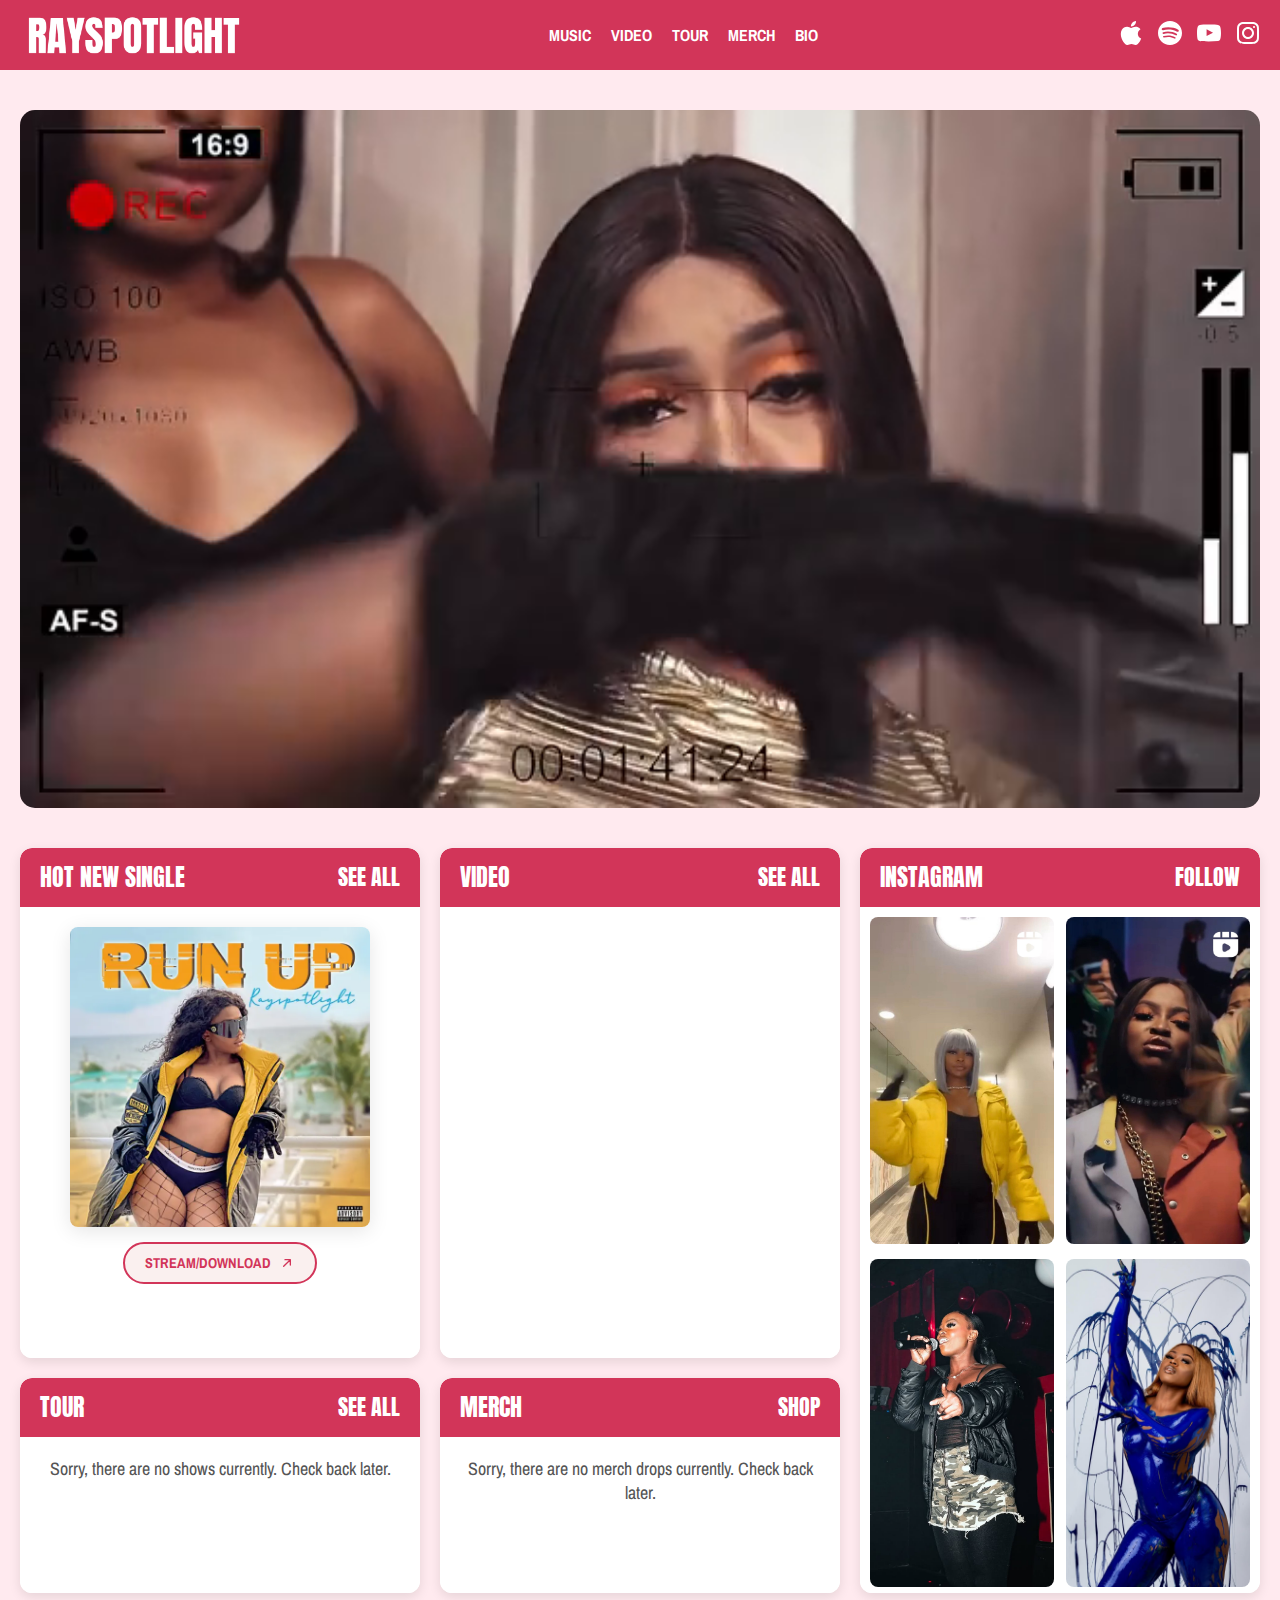
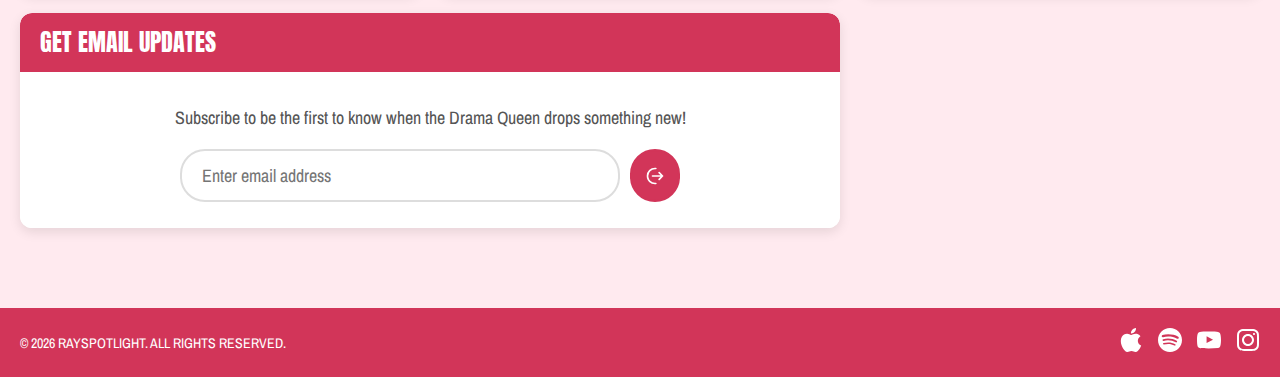
<file: index.html>
<!DOCTYPE html>
<html lang="en">
<head>
<meta charset="UTF-8">
<meta name="viewport" content="width=device-width, initial-scale=1.0">
<meta name="description" content="Official website of RaySpotlight - Nigerian female rapper, songwriter and performer. Stream music, watch videos, and get latest updates.">
<meta name="keywords" content="RaySpotlight, Nigerian rapper, female rapper, African music, Afrobeat, hiphop">
<meta name="author" content="Gbemisola Oyeniyi">
<meta property="og:site_name" content="RaySpotlight Official">
<meta property="og:title" content="RaySpotlight Official Website">
<meta property="og:description" content="Official website of Nigerian female rapper RaySpotlight. Stream music, watch videos, and get tour updates.">
<meta property="og:type" content="website">
<meta property="og:url" content="https://rayspotlight.com">
<meta property="og:image" content="https://rayspotlight.com/assets/og-image.png">
<meta property="og:image:width" content="1200">
<meta property="og:image:height" content="630">
<meta name="twitter:card" content="summary_large_image">
<meta name="twitter:title" content="RaySpotlight Official Website">
<meta name="twitter:image" content="https://rayspotlight.com/assets/og-image.png">
<link rel="icon" href="/favicon.ico" type="image/x-icon">
<link rel="apple-touch-icon" sizes="180x180" href="/assets/apple-touch-icon.png">
<link rel="icon" type="image/png" sizes="32x32" href="/assets/favicon-32x32.png">
<link rel="icon" type="image/png" sizes="16x16" href="/assets/favicon-16x16.png">
<link rel="manifest" href="/assets/site.webmanifest">
<link rel="stylesheet" href="/styles.css">
<link rel="preconnect" href="https://fonts.googleapis.com">
<link href="https://fonts.googleapis.com/css2?family=Archivo+Narrow&family=Anton&display=swap" rel="stylesheet">
<link rel="canonical" href="https://rayspotlight.com" />
<title>RaySpotlight Official Website</title>
<meta name="geo.region" content="NG-LAG">
<meta name="geo.placename" content="Lagos">
<meta name="geo.position" content="6.5244;3.3792">
<meta name="ICBM" content="6.5244, 3.3792">
  <script type="application/ld+json">
  {
    "@context": "https://schema.org",
    "@type": "MusicGroup",
    "name": "RaySpotlight",
    "url": "https://rayspotlight.com",
    "description": "Official website of Nigerian female rapper RaySpotlight",
    "genre": ["Afrobeats", "Hip-Hop"],
    "image": "https://rayspotlight.com/assets/og-image.png",
    "sameAs": [
      "https://instagram.com/rayspotlight",
      "https://youtube.com/@Rayspotlight",
      "https://open.spotify.com/artist/1FnTXPRuJavJLHXZP3fSZ1"
    ],
    "foundingLocation": {
      "@type": "Place",
      "address": {
        "@type": "PostalAddress",
        "addressCountry": "NG",
        "addressRegion": "Lagos"
      }
    }
  }
  </script>
</head>
<body>
<header>
<div class="container header-container">
<a href="/" class="logo">
<img src="/assets/logo.png" alt="RaySpotlight Logo">
</a>
<nav class="desktop-nav">
<ul>
<li><a href="/music.html">Music</a></li>
<li><a href="/video.html">Video</a></li>
<li><a href="/tour.html">Tour</a></li>
<li><a href="/merch.html">Merch</a></li>
<li><a href="/biography.html">Bio</a></li>  
</ul>
</nav>
<div class="icon-buttons desktop-icons">
<a href="https://music.apple.com/ca/artist/rayspotlight/1672692538" target="_blank" rel="noopener noreferrer">
<img src="/assets/apple-music.svg" alt="Apple Music">
</a>

<a href="https://open.spotify.com/artist/1FnTXPRuJavJLHXZP3fSZ1" target="_blank" rel="noopener noreferrer">
<img src="/assets/spotify.svg" alt="Spotify">
</a>
<a href="https://www.youtube.com/@Rayspotlight" target="_blank" rel="noopener noreferrer">
<img src="/assets/youtube.svg" alt="YouTube">
</a>
<a href="https://www.instagram.com/rayspotlight" target="_blank" rel="noopener noreferrer">
<img src="/assets/instagram.svg" alt="Instagram">
</a>
</div>
<button class="menu-btn" aria-label="Open menu">
<img src="/assets/menu.svg" alt="Menu">
</button>
</div>
<nav class="mobile-menu">
<ul>
<li><a href="/music.html">Music</a></li>
<li><a href="/video.html">Video</a></li>
<li><a href="/tour.html">Tour</a></li>
<li><a href="/merch.html">Merch</a></li>
<li><a href="/biography.html">Bio</a></li>  
</ul>
<div class="icon-buttons">
<a href="https://music.apple.com/ca/artist/rayspotlight/1672692538" target="_blank" rel="noopener noreferrer">
<img src="/assets/apple-music.svg" alt="Apple Music">
</a>
<a href="https://open.spotify.com/artist/1FnTXPRuJavJLHXZP3fSZ1" target="_blank" rel="noopener noreferrer">
<img src="/assets/spotify.svg" alt="Spotify">
</a>
<a href="https://www.youtube.com/@Rayspotlight" target="_blank" rel="noopener noreferrer">
<img src="/assets/youtube.svg" alt="YouTube">
</a>
<a href="https://www.instagram.com/rayspotlight" target="_blank" rel="noopener noreferrer">
<img src="/assets/instagram.svg" alt="Instagram">
</a>
</div>
</nav>
</header>

<main>
<section class="hero">
<video class="hero-video" playsinline autoplay muted loop 
poster="/assets/landscape-video-thumbnail.jpg"
data-mobile-poster="/assets/portrait-video-thumbnail.jpg">
<source src="/assets/landscape-video.mp4" type="video/mp4" media="(min-width: 769px)">
<source src="/assets/portrait-video.mp4" type="video/mp4" media="(max-width: 768px)">
Your browser does not support the video tag.
</video>
</section>
<section class="bento-grid">

<div class="bento-item">
<div class="bento-header">
HOT NEW SINGLE <a href="/music.html">SEE ALL</a>
</div>
<div class="bento-content">
<div class="music-feature">
<img src="/assets/run-up-cover.webp" alt="Run Up - RaySpotlight" class="song-cover">

<div class="stream-links">
<a href="/music/run-up.html" class="music-button">
STREAM/DOWNLOAD
<img src="/assets/pink-redirect.svg" alt="Redirect" class="button-icon">
</a>
</div>
</div>
</div>
  </div>

<div class="bento-item">
<div class="bento-header">
VIDEO <a href="/video.html">SEE ALL</a>
  </div>
<div class="bento-content">
<div class="video-container">
<iframe 
src="https://www.youtube.com/embed/VxgY85DFdCI" 
title="RaySpotlight Official Video" 
allowfullscreen
loading="lazy">
</iframe>
</div>
</div>
</div>

<div class="bento-item double-height">
<div class="bento-header">
INSTAGRAM <a href="https://www.instagram.com/rayspotlight/" target="_blank" rel="noopener noreferrer">FOLLOW</a>
  </div>

<div class="bento-content ig-feed">
<div class="ig-post">
<img src="/assets/ig-post1.jpg" alt="RaySpotlight on Instagram"loading="lazy">
<a href="https://www.instagram.com/reel/DCPHfViOdQq/" class="ig-view" target="_blank" rel="noopener noreferrer">View Post</a>
</div>
<div class="ig-post">
<img src="/assets/ig-post2.jpg" alt="RaySpotlight on Instagram" loading="lazy">
<a href="https://www.instagram.com/reel/C3PMqowMIgb/" class="ig-view" target="_blank" rel="noopener noreferrer">View Post</a>
</div>
<div class="ig-post">
<img src="/assets/ig-post3.jpg" alt="RaySpotlight on Instagram" loading="lazy">
<a href="https://www.instagram.com/p/C2ZH1_DsP6_/" class="ig-view" target="_blank" rel="noopener noreferrer">View Post</a>
</div>
<div class="ig-post">
<img src="/assets/ig-post4.jpg" alt="RaySpotlight on Instagram"loading="lazy">
<a href="https://www.instagram.com/p/CjKcEv0s44A/" class="ig-view" target="_blank"rel="noopener noreferrer">View Post</a>
</div>
</div>
  </div>

<div class="bento-item">
<div class="bento-header">
 TOUR <a href="/tour.html">SEE ALL</a>
</div>
<div class="bento-content empty-state">
<p>Sorry, there are no shows currently. Check back later.</p>
</div>
</div>

<div class="bento-item">
<div class="bento-header">
MERCH <a href="/shop.html">SHOP</a>
</div>
<div class="bento-content empty-state">
<p>Sorry, there are no merch drops currently. Check back later.</p>
</div>
</div>
  
<div class="bento-item double-width">
<div class="bento-header">
GET EMAIL UPDATES
</div>
<div class="bento-content email-updates">
<p>Subscribe to be the first to know when the Drama Queen drops something new!</p>
<form class="email-form">
<input type="email" class="email-input" placeholder="Enter email address" required>
<button type="submit" class="submit-btn" aria-label="Subscribe">
<img src="/assets/arrow-right.svg" alt="Subscribe">
</button>
</form>

<div id="emailError" class="error-message" style="display: none;"></div>
</div>
</div>
</section>
</main>

<footer>
<div class="container footer-container">
<div class="footer-text">
&copy; <span id="year"></span> RAYSPOTLIGHT. ALL RIGHTS RESERVED.
</div>
<div class="footer-icons">
<a href="https://music.apple.com/ca/artist/rayspotlight/1672692538" target="_blank" rel="noopener noreferrer">
<img src="/assets/apple-music.svg" alt="Apple Music">
</a>
<a href="https://open.spotify.com/artist/1FnTXPRuJavJLHXZP3fSZ1" target="_blank">
<img src="/assets/spotify.svg" alt="Spotify">
</a>

<a href="https://www.youtube.com/@Rayspotlight" target="_blank" rel="noopener noreferrer">
<img src="/assets/youtube.svg" alt="YouTube">
</a>
<a href="https://www.instagram.com/rayspotlight" target="_blank" rel="noopener noreferrer">
<img src="/assets/instagram.svg" alt="Instagram">
</a>
</div>
</div>
</footer>

<script src="/script.js"></script>
</body>
</html>
</file>
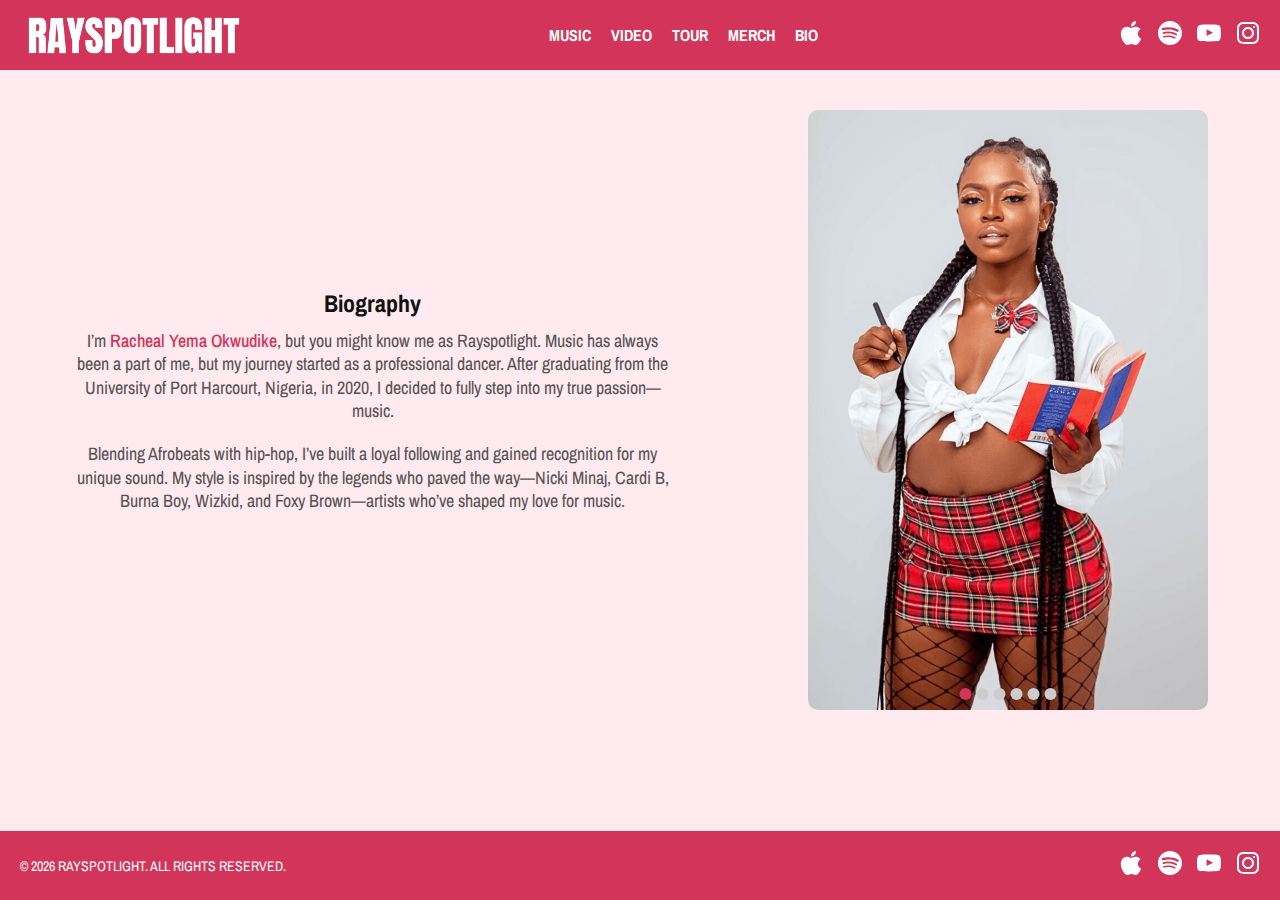
<file: biography.html>
<!DOCTYPE html>
<html lang="en">
<head>
<meta charset="UTF-8">
<meta name="viewport" content="width=device-width, initial-scale=1.0">
<title>RaySpotlight Official Biography | Nigerian Female Rapper</title>
<meta name="description" content="Official biography of RaySpotlight (Racheal Yema Okwudike) - Nigerian female rapper blending Afrobeats and hip-hop. Discover her journey from dance to music.">
<meta name="keywords" content="RaySpotlight biography, Nigerian female rapper, Afrobeats artist, Racheal Okwudike, Rayspotlight real name">
<meta name="author" content="RaySpotlight">
<meta property="og:title" content="RaySpotlight Official Biography | Nigerian Female Rapper">
<meta property="og:description" content="The inspiring journey of RaySpotlight - from professional dancer to rising Afrobeats/hip-hop star">
<meta property="og:url" content="https://rayspotlight.com/bio.html">
<meta property="og:type" content="profile">
<meta property="og:image" content="https://rayspotlight.com/assets/og-image.png"> 
<meta property="og:image:width" content="1200">
<meta property="og:image:height" content="630">
<meta property="profile:first_name" content="Racheal">
<meta property="profile:last_name" content="Okwudike">
<meta property="profile:username" content="RaySpotlight">

<meta name="twitter:card" content="summary_large_image">
<meta name="twitter:title" content="RaySpotlight Official Biography">
<meta name="twitter:description" content="The story behind Nigerian rapper RaySpotlight - her music, influences, and journey">
<meta name="twitter:image" content="https://rayspotlight.com/assets/carousel-1.png">
<meta name="twitter:site" content="@rayspotlight">

<link rel="icon" href="/favicon.ico" type="image/x-icon">
<link rel="apple-touch-icon" sizes="180x180" href="/assets/apple-touch-icon.png">
<link rel="icon" type="image/png" sizes="32x32" href="/assets/favicon-32x32.png">
<link rel="icon" type="image/png" sizes="16x16" href="/assets/favicon-16x16.png">
<link rel="manifest" href="/assets/site.webmanifest">

<meta name="geo.region" content="NG-LAG">
<meta name="geo.placename" content="Lagos">
<meta name="geo.position" content="6.5244;3.3792">
<meta name="ICBM" content="6.5244, 3.3792">

  <script type="application/ld+json">
  {
    "@context": "https://schema.org",
    "@type": "Person",
    "name": "Racheal Yema Okwudike",
    "alternateName": "RaySpotlight",
    "url": "https://rayspotlight.com/bio.html",
    "image": "https://rayspotlight.com/assets/carousel-1.png",
    "description": "Nigerian female rapper blending Afrobeats and hip-hop",
    "birthPlace": {
      "@type": "Place",
      "address": {
        "@type": "PostalAddress",
        "addressCountry": "NG",
        "addressRegion": "Rivers",
        "addressLocality": "Port Harcourt"
      }
    },
    "alumniOf": {
      "@type": "CollegeOrUniversity",
      "name": "University of Port Harcourt",
      "sameAs": "https://www.uniport.edu.ng"
    },
    "knowsAbout": ["Afrobeats", "Hip-Hop", "Dance"],
    "jobTitle": "Musician",
    "sameAs": [
      "https://instagram.com/rayspotlight",
      "https://youtube.com/@Rayspotlight",
      "https://open.spotify.com/artist/1FnTXPRuJavJLHXZP3fSZ1"
    ]
  }
  </script>
<link rel="stylesheet" href="/styles.css">
<link rel="preconnect" href="https://fonts.googleapis.com">
<link href="https://fonts.googleapis.com/css2?family=Archivo+Narrow&family=Anton&display=swap" rel="stylesheet">
<link rel="canonical" href="https://rayspotlight.com/bio.html" />
</head>
<body>
<header>
<div class="container header-container">
<a href="/" class="logo">
<img src="/assets/logo.png" alt="RaySpotlight Logo">
</a>
<nav class="desktop-nav">
<ul>
<li><a href="/music.html">Music</a></li>
<li><a href="/video.html">Video</a></li>
<li><a href="/tour.html">Tour</a></li>
<li><a href="/merch.html">Merch</a></li>
<li><a href="/biography.html">Bio</a></li>
</ul>
</nav>
<div class="icon-buttons desktop-icons">
<a href="https://music.apple.com/ca/artist/rayspotlight/1672692538" target="_blank">
<img src="/assets/apple-music.svg" alt="Apple Music">
</a>
<a href="https://open.spotify.com/artist/1FnTXPRuJavJLHXZP3fSZ1?si=nOtA7gS-TBuUBnpbugUogQ" target="_blank">
<img src="/assets/spotify.svg" alt="Spotify">
</a>
<a href="https://www.youtube.com/@Rayspotlight" target="_blank">
<img src="/assets/youtube.svg" alt="YouTube">
</a>
<a href="https://www.instagram.com/rayspotlight?igsh=MWQ5YmlyamloaGYy" target="_blank">
<img src="/assets/instagram.svg" alt="Instagram">
</a>
</div>
<button class="menu-btn" aria-label="Open menu">
<img src="/assets/menu.svg" alt="Menu">
</button>
</div>
<nav class="mobile-menu">
<ul>
<li><a href="/music.html">Music</a></li>
<li><a href="/video.html">Video</a></li>
<li><a href="/tour.html">Tour</a></li>
<li><a href="/merch.html">Merch</a></li>
<li><a href="/biography.html">Bio</a></li>     
</ul>
<div class="icon-buttons">
<a href="https://music.apple.com/ca/artist/rayspotlight/1672692538" target="_blank">
<img src="/assets/apple-music.svg" alt="Apple Music">
</a>
<a href="https://open.spotify.com/artist/1FnTXPRuJavJLHXZP3fSZ1?si=nOtA7gS-TBuUBnpbugUogQ" target="_blank">
<img src="/assets/spotify.svg" alt="Spotify">
</a>
<a href="https://www.youtube.com/@Rayspotlight" target="_blank">
<img src="/assets/youtube.svg" alt="YouTube">
</a>
<a href="https://www.instagram.com/rayspotlight?igsh=MWQ5YmlyamloaGYy" target="_blank">
<img src="/assets/instagram.svg" alt="Instagram">
</a>
</div>
</nav>
</header>

<main>
<section class="hero">
<div class="hero-content">
<h1>Biography</h1>
<p>
I’m <span class="racheal">Racheal Yema Okwudike</span>, but you might know me as Rayspotlight. Music has always been a part of me, but my journey started as a professional dancer. After graduating from the University of Port Harcourt, Nigeria, in 2020, I decided to fully step into my true passion—music.
</p>
<p>
Blending Afrobeats with hip-hop, I’ve built a loyal following and gained recognition for my unique sound. My style is inspired by the legends who paved the way—Nicki Minaj, Cardi B, Burna Boy, Wizkid, and Foxy Brown—artists who’ve shaped my love for music.</strong>
</p>
</div>

<div class="hero-slider">
<div class="slides">
<img src="/assets/carousel-1.png" alt="RaySpotlight Picture" class="slide" aria-hidden="false">
<img src="/assets/carousel-2.png" alt="RaySpotlight Picture" class="slide" aria-hidden="true">
<img src="/assets/carousel-3.png" alt="RaySpotlight Picture" class="slide" aria-hidden="true">
<img src="/assets/carousel-4.png" alt="RaySpotlight Picture" class="slide" aria-hidden="true">
<img src="/assets/carousel-5.png" alt="RaySpotlight Picture" class="slide" aria-hidden="true">
<img src="/assets/carousel-6.png" alt="RaySpotlight Picture" class="slide" aria-hidden="true">
</div>
<div class="dots">
<span class="dot active" aria-label="Slide 1"></span>
<span class="dot" aria-label="Slide 2"></span>
<span class="dot" aria-label="Slide 3"></span>
<span class="dot" aria-label="Slide 4"></span>
<span class="dot" aria-label="Slide 5"></span>
<span class="dot" aria-label="Slide 6"></span>
</div>
</div>
</section>
</main>

<footer>
<div class="container footer-container">
<div class="footer-text">
&copy; <span id="year"></span> RAYSPOTLIGHT. ALL RIGHTS RESERVED.
</div>
<div class="footer-icons">
<a href="https://music.apple.com/ca/artist/rayspotlight/1672692538" target="_blank">
<img src="/assets/apple-music.svg" alt="Apple Music">
</a>
<a href="https://open.spotify.com/artist/1FnTXPRuJavJLHXZP3fSZ1?si=nOtA7gS-TBuUBnpbugUogQ" target="_blank">
<img src="/assets/spotify.svg" alt="Spotify">
</a>
<a href="https://www.youtube.com/@Rayspotlight" target="_blank">
<img src="/assets/youtube.svg" alt="YouTube">
</a>
<a href="https://www.instagram.com/rayspotlight?igsh=MWQ5YmlyamloaGYy" target="_blank">
<img src="/assets/instagram.svg" alt="Instagram">
</a>
</div>
</div>
</footer>

<script src="/script.js"></script>
</body>
</html>
</file>
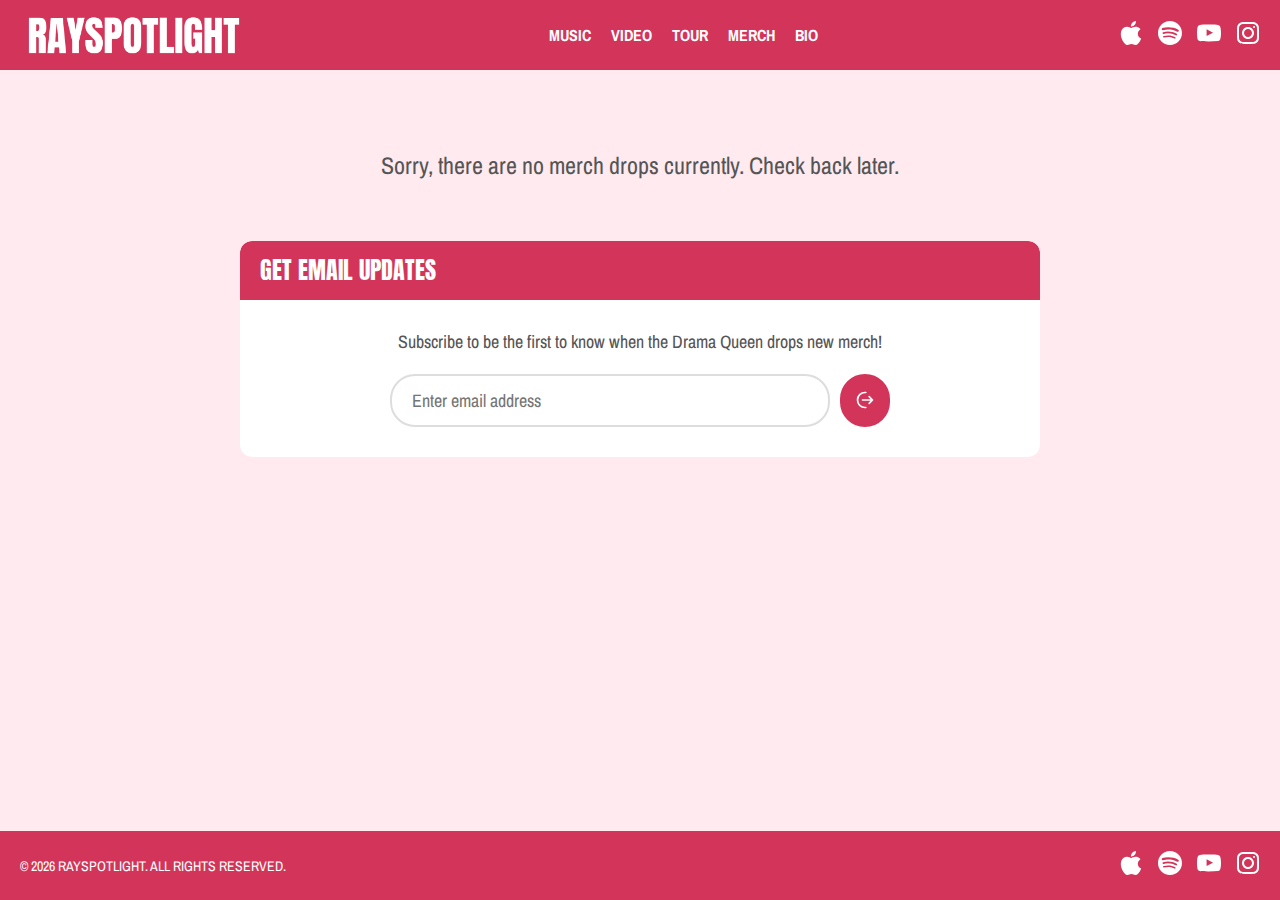
<file: merch.html>
<!DOCTYPE html>
<html lang="en">
<head>
<meta charset="UTF-8">
<meta name="viewport" content="width=device-width, initial-scale=1.0">
<meta name="description" content="Official website of RaySpotlight - Nigerian female rapper, songwriter and performer. Stream music, watch videos, and get latest updates.">
<meta name="keywords" content="RaySpotlight, Nigerian rapper, female rapper, African music, Afrobeat, hiphop">
<meta name="author" content="Gbemisola Oyeniyi">
<meta property="og:site_name" content="RaySpotlight Official">
<meta property="og:title" content="RaySpotlight Merch">
<meta property="og:description" content="Official RaySpotlight merchandise including clothing and accessories.">
<meta property="og:type" content="website">
<meta property="og:url" content="https://rayspotlight.com">
<meta property="og:image" content="https://rayspotlight.com/assets/og-image.png">
<meta property="og:image:width" content="1200">
<meta property="og:image:height" content="630">
<meta name="twitter:card" content="summary_large_image">
<meta name="twitter:title" content="RaySpotlight Official Website">
<meta name="twitter:image" content="https://rayspotlight.com/assets/og-image.png">
<link rel="icon" href="/favicon.ico" type="image/x-icon">
<link rel="apple-touch-icon" sizes="180x180" href="/assets/apple-touch-icon.png">
<link rel="icon" type="image/png" sizes="32x32" href="/assets/favicon-32x32.png">
<link rel="icon" type="image/png" sizes="16x16" href="/assets/favicon-16x16.png">
<link rel="manifest" href="/assets/site.webmanifest">
<link rel="stylesheet" href="/styles.css">
<link rel="preconnect" href="https://fonts.googleapis.com">
<link href="https://fonts.googleapis.com/css2?family=Archivo+Narrow&family=Anton&display=swap" rel="stylesheet">
<link rel="canonical" href="https://rayspotlight.com" />
<title>RaySpotlight Merchandise | Official Store</title>
</head>
<body>
<header>
<div class="container header-container">
<a href="/" class="logo">
<img src="/assets/logo.png" alt="RaySpotlight Logo">
</a>
<nav class="desktop-nav">
<ul>
<li><a href="/music.html">Music</a></li>
<li><a href="/video.html">Video</a></li>
<li><a href="/tour.html">Tour</a></li>
<li><a href="/merch.html">Merch</a></li>
<li><a href="/biography.html">Bio</a></li>  
</ul>
</nav>
<div class="icon-buttons desktop-icons">
<a href="https://music.apple.com/ca/artist/rayspotlight/1672692538" target="_blank">
<img src="/assets/apple-music.svg" alt="Apple Music">
</a>
<a href="https://open.spotify.com/artist/1FnTXPRuJavJLHXZP3fSZ1" target="_blank">
<img src="/assets/spotify.svg" alt="Spotify">
</a>
<a href="https://www.youtube.com/@Rayspotlight" target="_blank">
<img src="/assets/youtube.svg" alt="YouTube">
</a>
<a href="https://www.instagram.com/rayspotlight" target="_blank">
<img src="/assets/instagram.svg" alt="Instagram">
</a>
</div>
<button class="menu-btn" aria-label="Open menu">
<img src="/assets/menu.svg" alt="Menu">
</button>
</div>
<nav class="mobile-menu">
<ul>
<li><a href="/music.html">Music</a></li>
<li><a href="/video.html">Video</a></li>
<li><a href="/tour.html">Tour</a></li>
<li><a href="/merch.html">Merch</a></li>
<li><a href="/biography.html">Bio</a></li>  
</ul>
<div class="icon-buttons">
<a href="https://music.apple.com/ca/artist/rayspotlight/1672692538" target="_blank">
<img src="/assets/apple-music.svg" alt="Apple Music">
</a>
<a href="https://open.spotify.com/artist/1FnTXPRuJavJLHXZP3fSZ1" target="_blank">
<img src="/assets/spotify.svg" alt="Spotify">
</a>
<a href="https://www.youtube.com/@Rayspotlight" target="_blank">
<img src="/assets/youtube.svg" alt="YouTube">
</a>
<a href="https://www.instagram.com/rayspotlight" target="_blank">
<img src="/assets/instagram.svg" alt="Instagram">
</a>
</div>
</nav>
</header>

<main>
<section class="merch-empty-section">
<div class="merch-empty-state">
<p>Sorry, there are no merch drops currently. Check back later.</p>
</div>
    
<div class="merch-email-updates">
<div class="bento-item">
<div class="bento-header">
GET EMAIL UPDATES
</div>
<div class="bento-content email-updates">
<p>Subscribe to be the first to know when the Drama Queen drops new merch!</p>
<form class="email-form">
<input type="email" class="email-input" placeholder="Enter email address" required>
<button type="submit" class="submit-btn" aria-label="Subscribe">
<img src="/assets/arrow-right.svg" alt="Subscribe">
</button>
</form>
<div id="emailError" class="error-message" style="display: none;"></div>
</div>
</div>
</div>
</section>
</main>

<footer>
<div class="container footer-container">
<div class="footer-text">
&copy; <span id="year"></span> RAYSPOTLIGHT. ALL RIGHTS RESERVED.
</div>
<div class="footer-icons">
<a href="https://music.apple.com/ca/artist/rayspotlight/1672692538" target="_blank">
<img src="/assets/apple-music.svg" alt="Apple Music">
</a>
<a href="https://open.spotify.com/artist/1FnTXPRuJavJLHXZP3fSZ1" target="_blank">
<img src="/assets/spotify.svg" alt="Spotify">
</a>
<a href="https://www.youtube.com/@Rayspotlight" target="_blank">
<img src="/assets/youtube.svg" alt="YouTube">
</a>
<a href="https://www.instagram.com/rayspotlight" target="_blank">
<img src="/assets/instagram.svg" alt="Instagram">
</a>
</div>
</div>
</footer>

<script src="/script.js"></script>
</body>
</html>
</file>
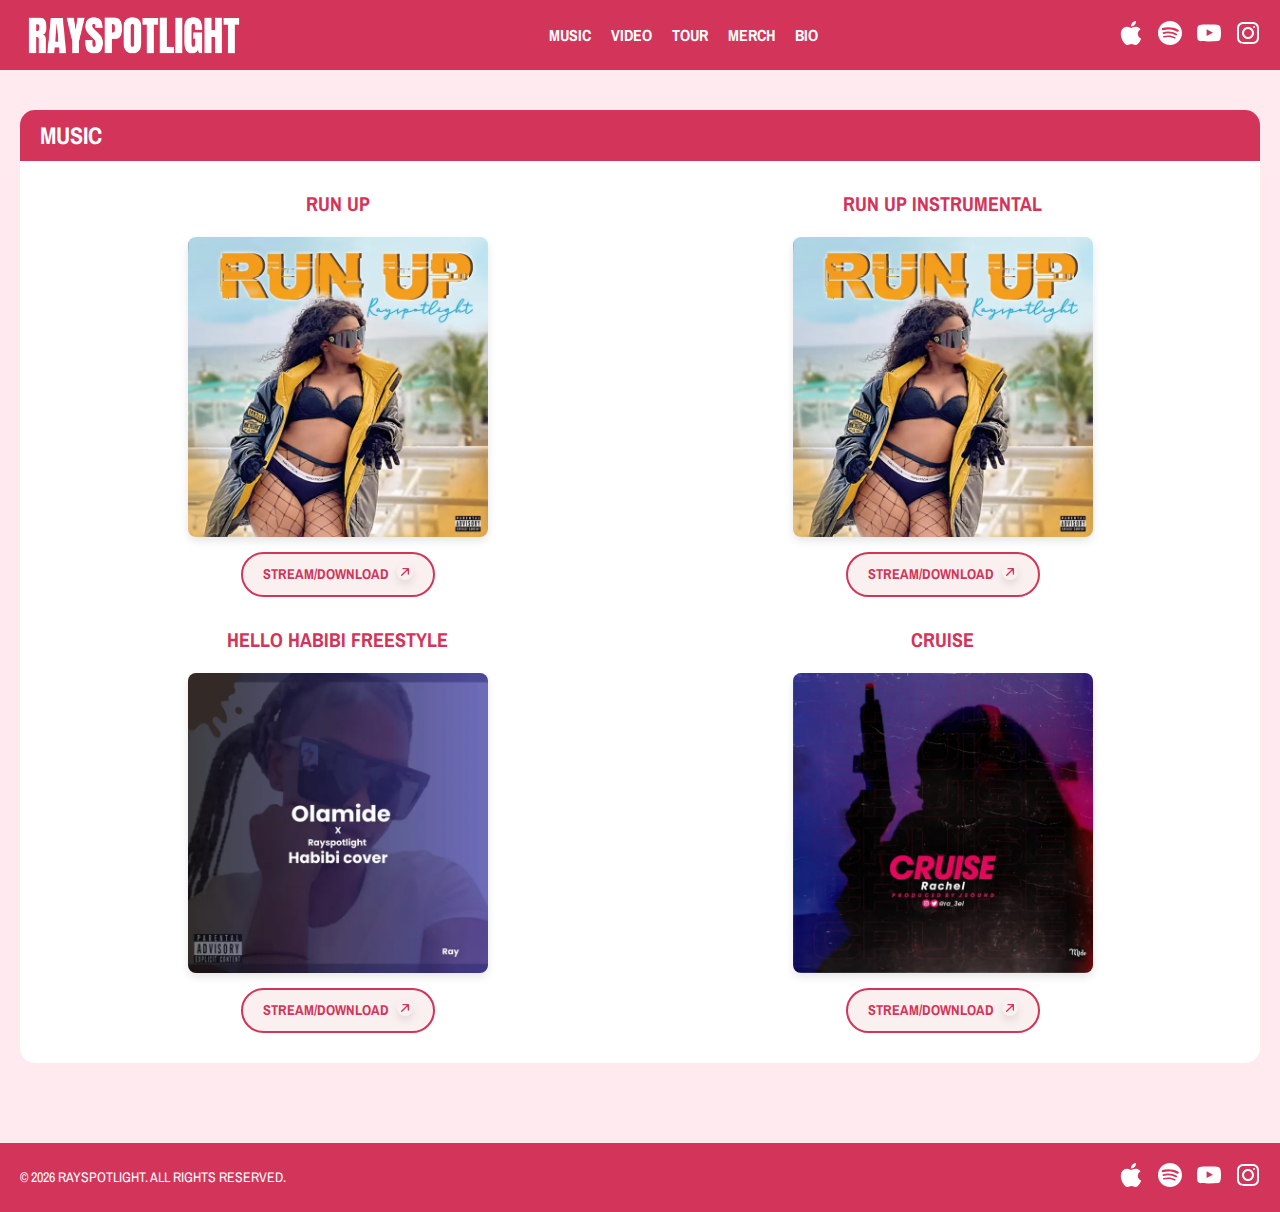
<file: music.html>
<!DOCTYPE html>
<html lang="en">
<head>
<meta charset="UTF-8">
<meta name="viewport" content="width=device-width, initial-scale=1.0">
<meta name="description" content="Official website of RaySpotlight - Nigerian female rapper, songwriter and performer. Stream music, watch videos, and get latest updates.">
<meta name="keywords" content="RaySpotlight, Nigerian rapper, female rapper, African music, Afrobeat, hiphop">
<meta name="author" content="Gbemisola Oyeniyi">

<meta property="og:site_name" content="RaySpotlight Official">
<meta property="og:title" content="RaySpotlight Music">
<meta property="og:description" content="Stream and download RaySpotlight's music including Run Up, Cruise and Hello Habibi Freestyle.">
<meta property="og:type" content="website">
<meta property="og:url" content="https://rayspotlight.com">
<meta property="og:image" content="https://rayspotlight.com/assets/og-image.png">
<meta property="og:image:width" content="1200">
<meta property="og:image:height" content="630">
<meta name="twitter:card" content="summary_large_image">
<meta name="twitter:title" content="RaySpotlight Official Website">
<meta name="twitter:image" content="https://rayspotlight.com/assets/og-image.png">
<link rel="icon" href="/favicon.ico" type="image/x-icon">
<link rel="apple-touch-icon" sizes="180x180" href="/assets/apple-touch-icon.png">
<link rel="icon" type="image/png" sizes="32x32" href="/assets/favicon-32x32.png">
<link rel="icon" type="image/png" sizes="16x16" href="/assets/favicon-16x16.png">
<link rel="manifest" href="/assets/site.webmanifest">
<link rel="stylesheet" href="/styles.css">
<link rel="preconnect" href="https://fonts.googleapis.com">
<link href="https://fonts.googleapis.com/css2?family=Archivo+Narrow&family=Anton&display=swap" rel="stylesheet"> 
<link rel="canonical" href="https://rayspotlight.com" />
<title>RaySpotlight Music | Official Discography</title>
<meta name="geo.region" content="NG-LAG">  
<meta name="geo.placename" content="Lagos">
<meta name="geo.position" content="6.5244;3.3792">  
<meta name="ICBM" content="6.5244, 3.3792">
<script type="application/ld+json">
{
  "@context": "https://schema.org",
  "@type": "MusicGroup",
  "name": "RaySpotlight",
  "track": [
    {
      "@type": "MusicRecording",
      "name": "Run Up",
      "url": "https://rayspotlight.com/music/run-up.html"
    },
    {
      "@type": "MusicRecording",
      "name": "Cruise",
      "url": "https://rayspotlight.com/music/cruise.html"
    }
  ]
}
</script>
</head>
<body>
<header>
<div class="container header-container">
<a href="/" class="logo">
<img src="/assets/logo.png" alt="RaySpotlight Logo">
</a>
<nav class="desktop-nav">
<ul>
<li><a href="/music.html">Music</a></li>
<li><a href="/video.html">Video</a></li>
<li><a href="/tour.html">Tour</a></li>
<li><a href="/merch.html">Merch</a></li>
<li><a href="/biography.html">Bio</a></li>                  
</ul>
</nav>
<div class="icon-buttons desktop-icons">
<a href="https://music.apple.com/ca/artist/rayspotlight/1672692538" target="_blank">
<img src="/assets/apple-music.svg" alt="Apple Music">
</a>
<a href="https://open.spotify.com/artist/1FnTXPRuJavJLHXZP3fSZ1" target="_blank">
<img src="/assets/spotify.svg" alt="Spotify">
</a>
<a href="https://www.youtube.com/@Rayspotlight" target="_blank">
<img src="/assets/youtube.svg" alt="YouTube">
</a>
<a href="https://www.instagram.com/rayspotlight" target="_blank">
<img src="/assets/instagram.svg" alt="Instagram">
</a>
</div>
<button class="menu-btn" aria-label="Open menu">
<img src="/assets/menu.svg" alt="Menu">
</button>
</div>
<nav class="mobile-menu">
<ul>
<li><a href="/music.html">Music</a></li>
<li><a href="/video.html">Video</a></li>
<li><a href="/tour.html">Tour</a></li>
<li><a href="/merch.html">Merch</a></li>
<li><a href="/biography.html">Bio</a></li>              
</ul>
<div class="icon-buttons">
<a href="https://music.apple.com/ca/artist/rayspotlight/1672692538" target="_blank">
<img src="/assets/apple-music.svg" alt="Apple Music">
</a>
<a href="https://open.spotify.com/artist/1FnTXPRuJavJLHXZP3fSZ1" target="_blank">
<img src="/assets/spotify.svg" alt="Spotify">
</a>
<a href="https://www.youtube.com/@Rayspotlight" target="_blank">
<img src="/assets/youtube.svg" alt="YouTube">
</a>
<a href="https://www.instagram.com/rayspotlight" target="_blank">
<img src="/assets/instagram.svg" alt="Instagram">
</a>
</div>
</nav>
</header>

<main>
<div class="music-header">
<h1>MUSIC</h1>
</div>
    
<div class="music-grid">
<div class="music-item">
<h3 class="music-title">Run Up</h3>
<img src="/assets/run-up-cover.webp" alt="Run Up Cover">
<a href="/music/run-up.html" class="music-button">
STREAM/DOWNLOAD
<img src="/assets/pink-redirect.svg" alt="Redirect" class="button-icon">
</a>
</div>
        
<div class="music-item">
<h3 class="music-title">Run Up Instrumental</h3>
<img src="/assets/run-up-instrumental-cover.webp" alt="Run Up Instrumental Cover">
<a href="/music/run-up-instrumental.html" class="music-button">
 STREAM/DOWNLOAD
<img src="/assets/pink-redirect.svg" alt="Redirect" class="button-icon">
</a>
</div>
        
<div class="music-item">
<h3 class="music-title">Hello Habibi Freestyle</h3>
<img src="/assets/hello-habibi-freestyle-cover.webp" alt="Hello Habibi Freestyle Cover">
<a href="/music/hello-habibi-freestyle-cover.html" class="music-button">
 STREAM/DOWNLOAD
<img src="/assets/pink-redirect.svg" alt="Redirect" class="button-icon">
</a>
</div>
        
<div class="music-item">
<h3 class="music-title">Cruise</h3>
<img src="/assets/cruise-cover.webp" alt="Cruise Cover">
<a href="/music/cruise.html" class="music-button">
 STREAM/DOWNLOAD
<img src="/assets/pink-redirect.svg" alt="Redirect" class="button-icon">
</a>
</div>
</div>
</main>

<footer>
<div class="container footer-container">
<div class="footer-text">
 &copy; <span id="year"></span> RAYSPOTLIGHT. ALL RIGHTS RESERVED.
</div>
<div class="footer-icons">
<a href="https://music.apple.com/ca/artist/rayspotlight/1672692538" target="_blank">
<img src="/assets/apple-music.svg" alt="Apple Music">
</a>
<a href="https://open.spotify.com/artist/1FnTXPRuJavJLHXZP3fSZ1" target="_blank">
<img src="/assets/spotify.svg" alt="Spotify">
</a>
<a href="https://www.youtube.com/@Rayspotlight" target="_blank">
<img src="/assets/youtube.svg" alt="YouTube">
</a>
<a href="https://www.instagram.com/rayspotlight" target="_blank">
<img src="/assets/instagram.svg" alt="Instagram">
</a>
</div>
</div>
</footer>

<script src="/script.js"></script>
</body>
</html>
</file>
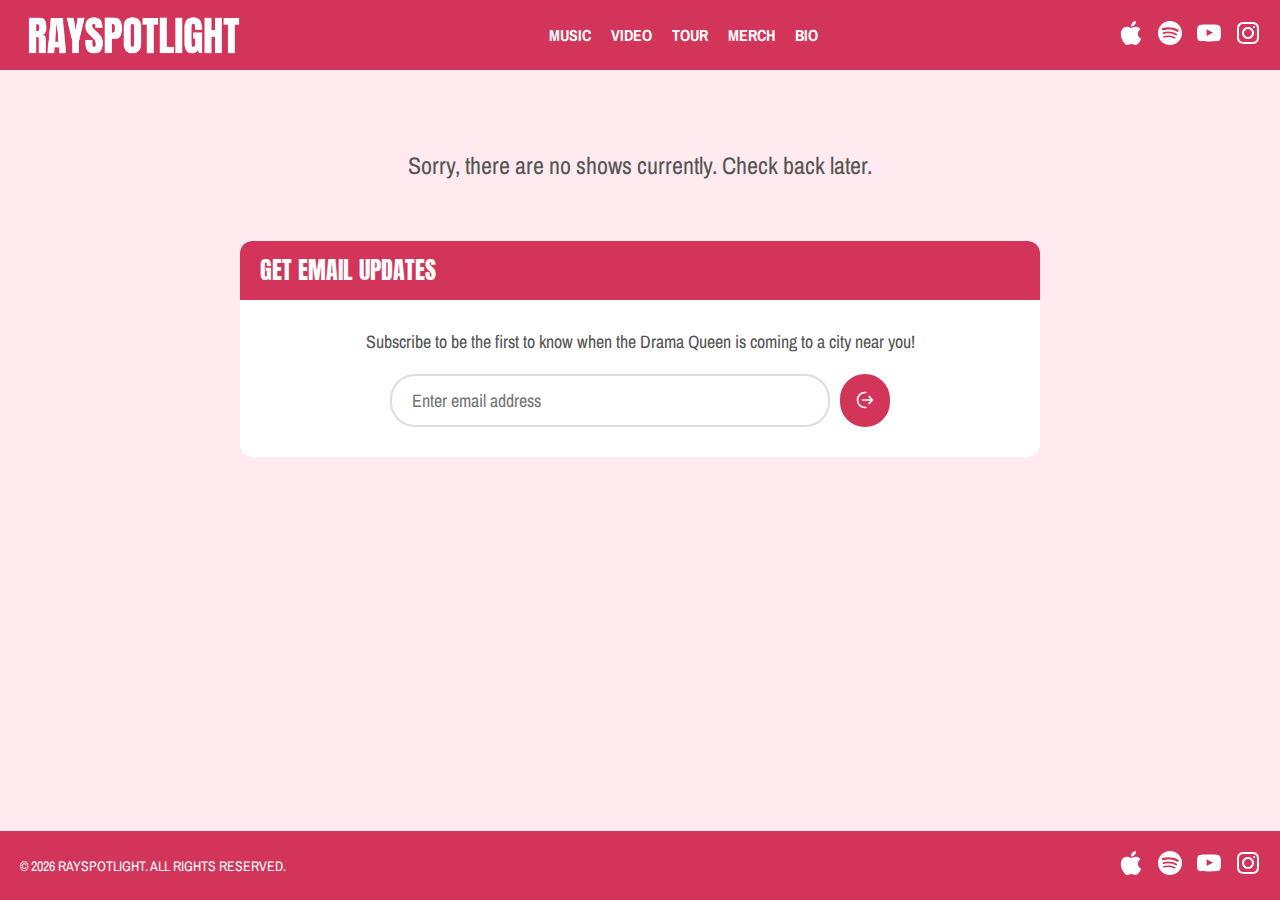
<file: tour.html>
<!DOCTYPE html>
<html lang="en">
<head>
<meta charset="UTF-8">
<meta name="viewport" content="width=device-width, initial-scale=1.0">
<meta name="description" content="Official website of RaySpotlight - Nigerian female rapper, songwriter and performer. Stream music, watch videos, and get latest updates.">
<meta name="keywords" content="RaySpotlight, Nigerian rapper, female rapper, African music, Afrobeat, hiphop">
<meta name="author" content="Gbemisola Oyeniyi">

<meta property="og:site_name" content="RaySpotlight Official">
<meta property="og:title" content="RaySpotlight Tour">
<meta property="og:description" content="Find upcoming tour dates and performances from Nigerian rapper RaySpotlight.">
<meta property="og:type" content="website">
<meta property="og:url" content="https://rayspotlight.com">
<meta property="og:image" content="https://rayspotlight.com/assets/og-image.png">
<meta property="og:image:width" content="1200">
<meta property="og:image:height" content="630">
<meta name="twitter:card" content="summary_large_image">
<meta name="twitter:title" content="RaySpotlight Official Website">
<meta name="twitter:image" content="https://rayspotlight.com/assets/og-image.png">
<link rel="icon" href="/favicon.ico" type="image/x-icon">
<link rel="apple-touch-icon" sizes="180x180" href="/assets/apple-touch-icon.png">
<link rel="icon" type="image/png" sizes="32x32" href="/assets/favicon-32x32.png">
<link rel="icon" type="image/png" sizes="16x16" href="/assets/favicon-16x16.png">
<link rel="manifest" href="/assets/site.webmanifest">
<link rel="stylesheet" href="/styles.css">
<link rel="preconnect" href="https://fonts.googleapis.com">
<link href="https://fonts.googleapis.com/css2?family=Archivo+Narrow&family=Anton&display=swap" rel="stylesheet">
<link rel="canonical" href="https://rayspotlight.com" />
<title>RaySpotlight Tour Dates | Live Performances</title>
</head>
<body>
<header>
<div class="container header-container">
<a href="/" class="logo">
<img src="/assets/logo.png" alt="RaySpotlight Logo">
</a>
<nav class="desktop-nav">
<ul>
<li><a href="/music.html">Music</a></li>
<li><a href="/video.html">Video</a></li>
<li><a href="/tour.html">Tour</a></li>
<li><a href="/merch.html">Merch</a></li>
<li><a href="/biography.html">Bio</a></li>                  
</ul>
</nav>
<div class="icon-buttons desktop-icons">
<a href="https://music.apple.com/ca/artist/rayspotlight/1672692538" target="_blank">
<img src="/assets/apple-music.svg" alt="Apple Music">
</a>
<a href="https://open.spotify.com/artist/1FnTXPRuJavJLHXZP3fSZ1" target="_blank">
<img src="/assets/spotify.svg" alt="Spotify">
</a>
<a href="https://www.youtube.com/@Rayspotlight" target="_blank">
<img src="/assets/youtube.svg" alt="YouTube">
</a>
<a href="https://www.instagram.com/rayspotlight" target="_blank">
<img src="/assets/instagram.svg" alt="Instagram">
</a>
</div>
<button class="menu-btn" aria-label="Open menu">
<img src="/assets/menu.svg" alt="Menu">
</button>
</div>
<nav class="mobile-menu">
<ul>
<li><a href="/music.html">Music</a></li>
<li><a href="/video.html">Video</a></li>
<li><a href="/tour.html">Tour</a></li>
<li><a href="/merch.html">Merch</a></li>
<li><a href="/biography.html">Bio</a></li>              
</ul>
<div class="icon-buttons">
<a href="https://music.apple.com/ca/artist/rayspotlight/1672692538" target="_blank">
<img src="/assets/apple-music.svg" alt="Apple Music">
</a>
<a href="https://open.spotify.com/artist/1FnTXPRuJavJLHXZP3fSZ1" target="_blank">
<img src="/assets/spotify.svg" alt="Spotify">
</a>
<a href="https://www.youtube.com/@Rayspotlight" target="_blank">
<img src="/assets/youtube.svg" alt="YouTube">
</a>
<a href="https://www.instagram.com/rayspotlight" target="_blank">
<img src="/assets/instagram.svg" alt="Instagram">
</a>
</div>
</nav>
</header>

<main>
<section class="merch-empty-section">
<div class="merch-empty-state">
<p>Sorry, there are no shows currently. Check back later.</p>
</div>
    
<div class="merch-email-updates">
<div class="bento-item">
<div class="bento-header">
GET EMAIL UPDATES
</div>
<div class="bento-content email-updates">
<p>Subscribe to be the first to know when the Drama Queen is coming to a city near you!</p>
<form class="email-form">
<input type="email" class="email-input" placeholder="Enter email address" required>
<button type="submit" class="submit-btn" aria-label="Subscribe">
<img src="/assets/arrow-right.svg" alt="Subscribe">
</button>
</form>
<div id="emailError" class="error-message" style="display: none;"></div>
</div>
</div>
</div>
</section>
</main>

<footer>
<div class="container footer-container">
<div class="footer-text">
 &copy; <span id="year"></span> RAYSPOTLIGHT. ALL RIGHTS RESERVED.
</div>
<div class="footer-icons">
<a href="https://music.apple.com/ca/artist/rayspotlight/1672692538" target="_blank">
<img src="/assets/apple-music.svg" alt="Apple Music">
</a>
<a href="https://open.spotify.com/artist/1FnTXPRuJavJLHXZP3fSZ1" target="_blank">
<img src="/assets/spotify.svg" alt="Spotify">
</a>
<a href="https://www.youtube.com/@Rayspotlight" target="_blank">
<img src="/assets/youtube.svg" alt="YouTube">
</a>
<a href="https://www.instagram.com/rayspotlight" target="_blank">
<img src="/assets/instagram.svg" alt="Instagram">
</a>
</div>
</div>
</footer>

<script src="/script.js"></script>
</body>
</html>
</file>
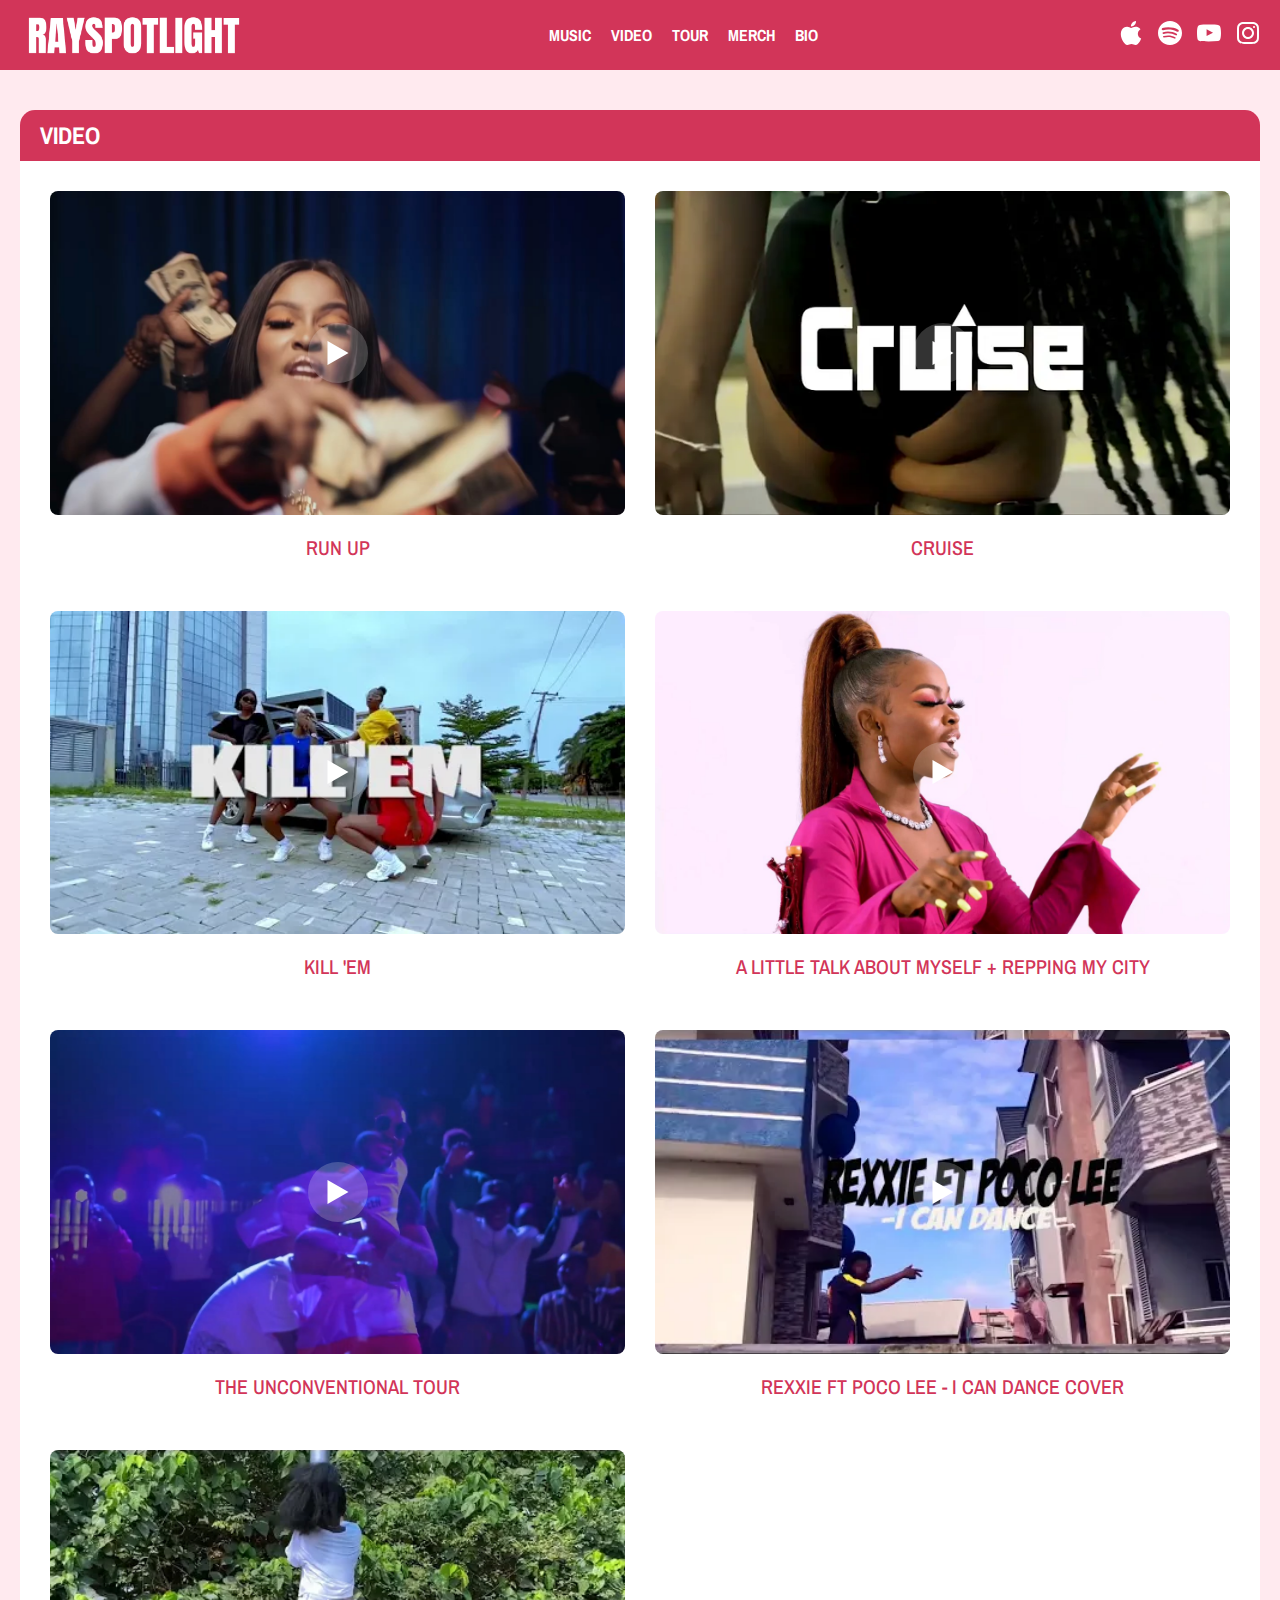
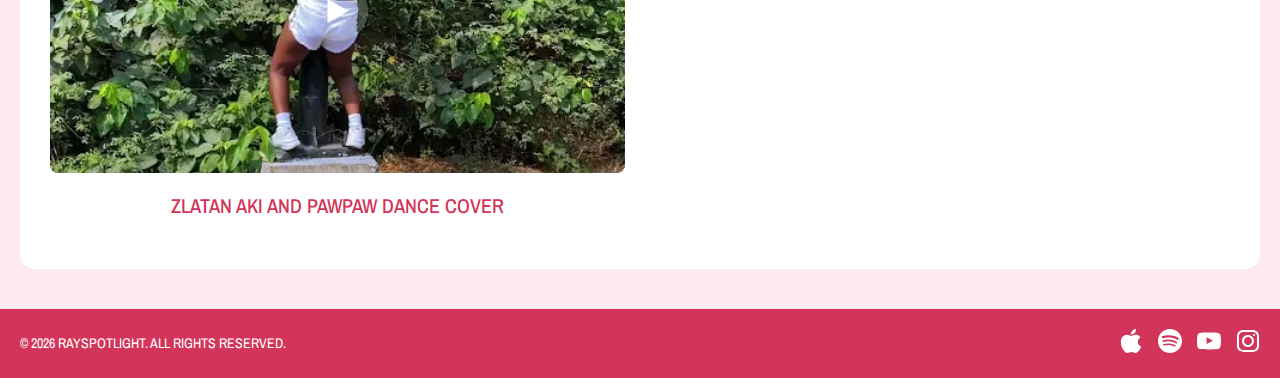
<file: video.html>
<!DOCTYPE html>
<html lang="en">
<head>
<meta charset="UTF-8">
<meta name="viewport" content="width=device-width, initial-scale=1.0">
<meta name="description" content="Official website of RaySpotlight - Nigerian female rapper, songwriter and performer. Stream music, watch videos, and get latest updates.">
<meta name="keywords" content="RaySpotlight, Nigerian rapper, female rapper, African music, Afrobeat, hiphop">
<meta name="author" content="Gbemisola Oyeniyi">

<meta property="og:site_name" content="RaySpotlight Official">
<meta property="og:title" content="RaySpotlight Videos">
<meta property="og:description" content="Official music videos, performances and interviews from Nigerian rapper RaySpotlight.">
<meta property="og:type" content="website">
<meta property="og:url" content="https://rayspotlight.com">
<meta property="og:image" content="https://rayspotlight.com/assets/og-image.png">
<meta property="og:image:width" content="1200">
<meta property="og:image:height" content="630">
<meta name="twitter:card" content="summary_large_image">
<meta name="twitter:title" content="RaySpotlight Official Website">
<meta name="twitter:image" content="https://rayspotlight.com/assets/og-image.png">
<link rel="icon" href="/favicon.ico" type="image/x-icon">
<link rel="apple-touch-icon" sizes="180x180" href="/assets/apple-touch-icon.png">
<link rel="icon" type="image/png" sizes="32x32" href="/assets/favicon-32x32.png">
<link rel="icon" type="image/png" sizes="16x16" href="/assets/favicon-16x16.png">
<link rel="manifest" href="/assets/site.webmanifest">
<link rel="stylesheet" href="/styles.css">
<link rel="canonical" href="https://rayspotlight.com" />
<title>RaySpotlight Official Music Videos & Performances</title>
<meta name="geo.region" content="NG-LAG">  
<meta name="geo.placename" content="Lagos">
<meta name="geo.position" content="6.5244;3.3792">  
<meta name="ICBM" content="6.5244, 3.3792">
<script type="application/ld+json">
{
  "@context": "https://schema.org",
  "@type": "VideoGallery",
  "name": "RaySpotlight Videos",
  "video": [
    {
      "@type": "VideoObject",
      "name": "RUN UP",
      "url": "https://youtu.be/VxgY85DFdCI"
    },
    {
      "@type": "VideoObject",
      "name": "CRUISE",
      "url": "https://youtu.be/nP00wVbFTmU"
    }
  ]
}
</script>
</head>
<body>
<header>
<div class="container header-container">
<a href="/" class="logo">
<img src="/assets/logo.png" alt="RaySpotlight Logo">
</a>
<nav class="desktop-nav">
<ul>
<li><a href="/music.html">Music</a></li>
<li><a href="/video.html">Video</a></li>
 <li><a href="/tour.html">Tour</a></li>
<li><a href="/merch.html">Merch</a></li>
<li><a href="/biography.html">Bio</a></li>  
</ul>
</nav>
<div class="icon-buttons desktop-icons">
<a href="https://music.apple.com/ca/artist/rayspotlight/1672692538" target="_blank">
<img src="/assets/apple-music.svg" alt="Apple Music">
</a>
<a href="https://open.spotify.com/artist/1FnTXPRuJavJLHXZP3fSZ1" target="_blank">
<img src="/assets/spotify.svg" alt="Spotify">
</a>
<a href="https://www.youtube.com/@Rayspotlight" target="_blank">
<img src="/assets/youtube.svg" alt="YouTube">
</a>
<a href="https://www.instagram.com/rayspotlight" target="_blank">
<img src="/assets/instagram.svg" alt="Instagram">
</a>
</div>
<button class="menu-btn" aria-label="Open menu">
<img src="/assets/menu.svg" alt="Menu">
</button>
</div>
<nav class="mobile-menu">
<ul>
<li><a href="/music.html">Music</a></li>
<li><a href="/video.html">Video</a></li>
<li><a href="/tour.html">Tour</a></li>
<li><a href="/merch.html">Merch</a></li>
<li><a href="/biography.html">Bio</a></li>              
</ul>
<div class="icon-buttons">
<a href="https://music.apple.com/ca/artist/rayspotlight/1672692538" target="_blank">
<img src="/assets/apple-music.svg" alt="Apple Music">
</a>
<a href="https://open.spotify.com/artist/1FnTXPRuJavJLHXZP3fSZ1" target="_blank">
<img src="/assets/spotify.svg" alt="Spotify">
</a>
<a href="https://www.youtube.com/@Rayspotlight" target="_blank">
<img src="/assets/youtube.svg" alt="YouTube">
</a>
<a href="https://www.instagram.com/rayspotlight" target="_blank">
<img src="/assets/instagram.svg" alt="Instagram">
</a>
</div>
</nav>
</header>

<main>
<div class="video-header">
<h1>VIDEO</h1>
</div>
    
<div class="video-grid">
<a href="https://youtu.be/VxgY85DFdCI" target="_blank" class="video-item">
<div class="video-thumbnail" style="background-image: url('/assets/landscape-video-thumbnail.jpg')">
<div class="play-icon-container">
<img src="/assets/play.svg" alt="Play" class="play-icon">
</div>
</div>
<h3 class="video-title">RUN UP</h3>
</a>
        
<a href="https://youtu.be/nP00wVbFTmU" target="_blank" class="video-item">
<div class="video-thumbnail" style="background-image: url('/assets/cruise-video-thumbnail.webp')">
<div class="play-icon-container">
<img src="/assets/play.svg" alt="Play" class="play-icon">
</div>
</div>
<h3 class="video-title">CRUISE</h3>
</a>
        
<a href="https://youtu.be/UolIdddN2Wc" target="_blank" class="video-item">
<div class="video-thumbnail" style="background-image: url('/assets/kill-them-video-thumbnail.webp')">
<div class="play-icon-container">
<img src="/assets/play.svg" alt="Play" class="play-icon">
</div>
</div>
<h3 class="video-title">KILL 'EM</h3>
</a>
        
<a href="https://youtu.be/Pmr_VCuZzHo" target="_blank" class="video-item">
<div class="video-thumbnail" style="background-image: url('/assets/interview-video-thumbnail.jpg')">
<div class="play-icon-container">
<img src="/assets/play.svg" alt="Play" class="play-icon">
</div>
</div>
<h3 class="video-title">A LITTLE TALK ABOUT MYSELF + REPPING MY CITY</h3>
</a>
        
<a href="https://youtu.be/vryaxQ8WDtE" target="_blank" class="video-item">
<div class="video-thumbnail" style="background-image: url('/assets/unconventional-tour-video-thumbnail.jpg')">
<div class="play-icon-container">
<img src="/assets/play.svg" alt="Play" class="play-icon">
</div>
</div>
<h3 class="video-title">THE UNCONVENTIONAL TOUR</h3>
</a>
        
<a href="https://youtu.be/stlcwaMpmi8" target="_blank" class="video-item">
<div class="video-thumbnail" style="background-image: url('/assets/i-can-dance-video-thumbnail.webp')">
<div class="play-icon-container">
<img src="/assets/play.svg" alt="Play" class="play-icon">
</div>
</div>
<h3 class="video-title">REXXIE FT POCO LEE - I CAN DANCE COVER</h3>
</a>
        
<a href="https://youtu.be/pX1wl3AOHBA" target="_blank" class="video-item">
<div class="video-thumbnail" style="background-image: url('/assets/zlatan-dance-cover.webp')">
<div class="play-icon-container">
<img src="/assets/play.svg" alt="Play" class="play-icon">
</div>
</div>
<h3 class="video-title">ZLATAN AKI AND PAWPAW DANCE COVER</h3>
</a>
</div>
</main>

<footer>
<div class="container footer-container">
<div class="footer-text">
 &copy; <span id="year"></span> RAYSPOTLIGHT. ALL RIGHTS RESERVED.
</div>
<div class="footer-icons">
<a href="https://music.apple.com/ca/artist/rayspotlight/1672692538" target="_blank">
<img src="/assets/apple-music.svg" alt="Apple Music">
</a>
<a href="https://open.spotify.com/artist/1FnTXPRuJavJLHXZP3fSZ1" target="_blank">
<img src="/assets/spotify.svg" alt="Spotify">
</a>
<a href="https://www.youtube.com/@Rayspotlight" target="_blank">
<img src="/assets/youtube.svg" alt="YouTube">
</a>
<a href="https://www.instagram.com/rayspotlight" target="_blank">
<img src="/assets/instagram.svg" alt="Instagram">
</a>
</div>
</div>
</footer>

<script src="/script.js"></script>
</body>
</html>
</file>
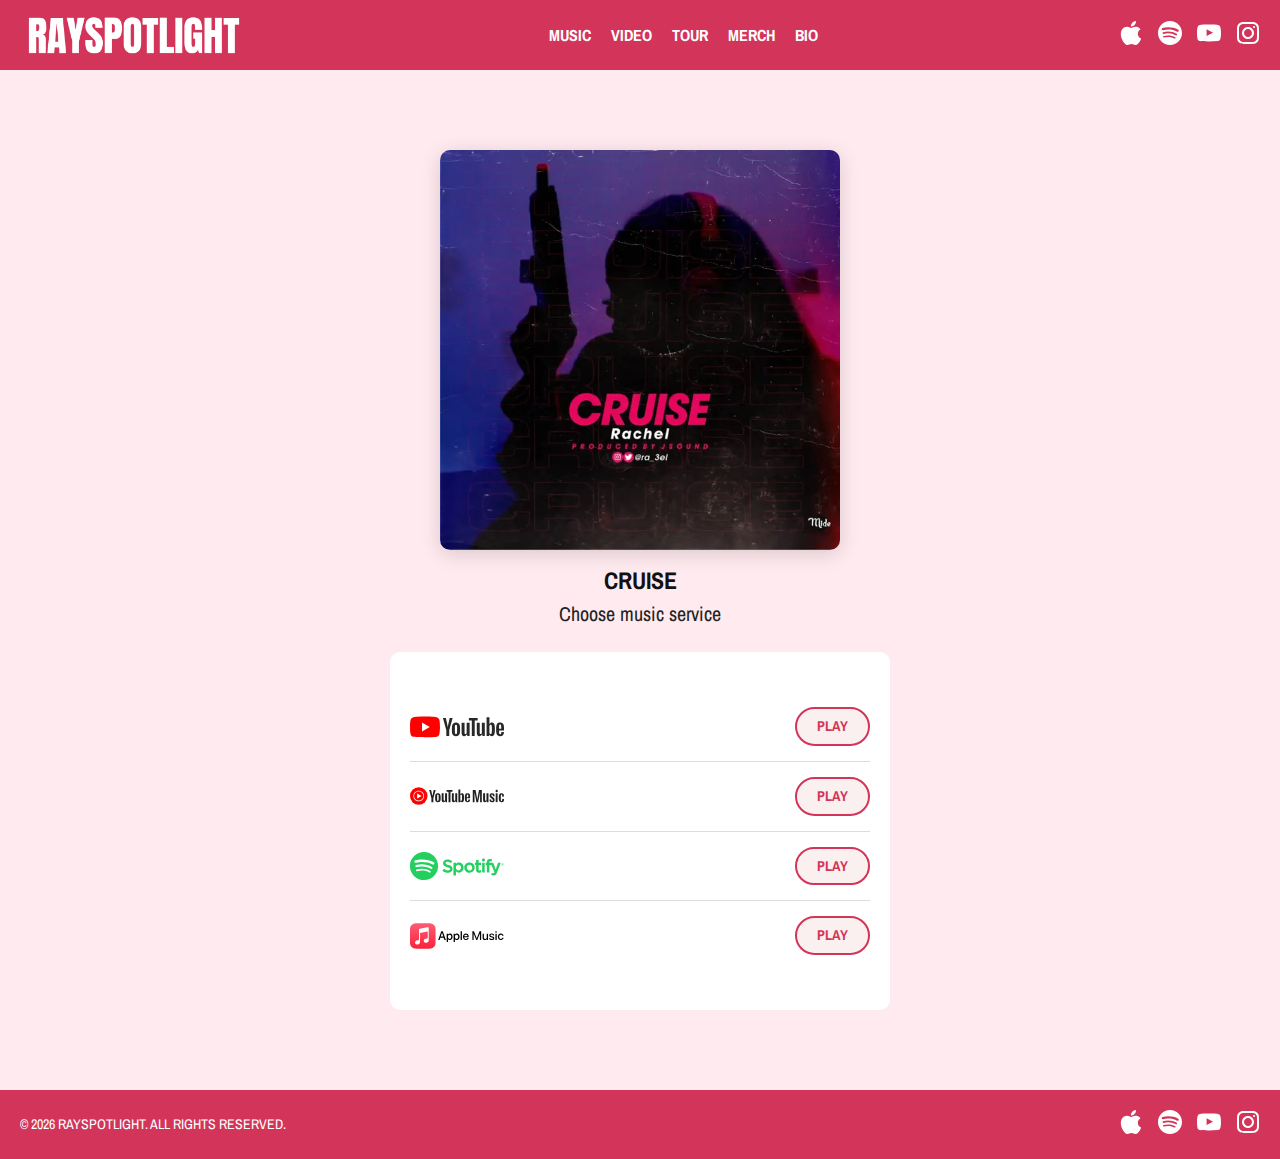
<file: music/cruise.html>
<!DOCTYPE html>
<html lang="en">
<head>
<meta charset="UTF-8">
<meta name="viewport" content="width=device-width, initial-scale=1.0">
<meta name="author" content="Gbemisola Oyeniyi">	
<link rel="icon" href="/favicon.ico" type="image/x-icon">
<link rel="apple-touch-icon" sizes="180x180" href="/assets/apple-touch-icon.png">
<link rel="icon" type="image/png" sizes="32x32" href="/assets/favicon-32x32.png">
<link rel="icon" type="image/png" sizes="16x16" href="/assets/favicon-16x16.png">
<link rel="manifest" href="/assets/site.webmanifest">	
<link rel="stylesheet" href="/styles.css">
<link rel="preconnect" href="https://fonts.googleapis.com">
<link href="https://fonts.googleapis.com/css2?family=Archivo+Narrow&family=Anton&display=swap" rel="stylesheet">
<link rel="canonical" href="https://rayspotlight.com" />	
<title>Cruise | RaySpotlight Official Music</title>
<meta name="description" content="Official audio for 'Cruise' by Nigerian female rapper RaySpotlight. Stream now on all platforms.">
<meta property="og:title" content="Cruise | RaySpotlight Official">
<meta property="og:image" content="https://rayspotlight.com/assets/cruise-cover.webp">
<meta property="og:audio" content="https://youtu.be/nP00wVbFTmU">
<meta property="music:duration" content="187"> 

<meta name="twitter:player" content="https://youtu.be/nP00wVbFTmU">
<link rel="alternate" href="spotify:track:1rEdpTwzK5usIguyPBwwqq" media="(prefers-color-scheme: dark)">
<link rel="alternate" href="apple-music://music.apple.com/ng/album/cruise/1540364348" media="(prefers-color-scheme: light)">
<meta name="geo.region" content="NG-LAG">
<meta name="geo.placename" content="Lagos">
<meta name="geo.position" content="6.5244;3.3792">
<meta name="ICBM" content="6.5244, 3.3792">
<script type="application/ld+json">
  {
    "@context": "https://schema.org",
    "@type": "MusicRecording",
    "name": "Cruise",
    "duration": "PT3M07S",
    "audio": {
      "contentUrl": "https://youtu.be/nP00wVbFTmU"
    }
  }
  </script>
</head>
<body>
<header>
<div class="container header-container">
<a href="/" class="logo">
<img src="/assets/logo.png" alt="RaySpotlight Logo">
</a>

<nav class="desktop-nav">
<ul>
<li><a href="/music.html">Music</a></li>
<li><a href="/video.html">Video</a></li>
<li><a href="/tour.html">Tour</a></li>
<li><a href="/merch.html">Merch</a></li>
<li><a href="/biography.html">Bio</a></li>  
</ul>
</nav>
 
<div class="icon-buttons desktop-icons">
<a href="https://music.apple.com/ca/artist/rayspotlight/1672692538" target="_blank">
<img src="/assets/apple-music.svg" alt="Apple Music">
</a>
<a href="https://open.spotify.com/artist/1FnTXPRuJavJLHXZP3fSZ1" target="_blank">
<img src="/assets/spotify.svg" alt="Spotify">
</a>
<a href="https://www.youtube.com/@Rayspotlight" target="_blank">
<img src="/assets/youtube.svg" alt="YouTube">
</a>
<a href="https://www.instagram.com/rayspotlight" target="_blank">
<img src="/assets/instagram.svg" alt="Instagram">
</a>
</div>
  
<button class="menu-btn" aria-label="Open menu">
<img src="/assets/menu.svg" alt="Menu">
</button>
</div>
  
<nav class="mobile-menu">
<ul>
<li><a href="/music.html">Music</a></li>
<li><a href="/video.html">Video</a></li>
<li><a href="/tour.html">Tour</a></li>
<li><a href="/merch.html">Merch</a></li>
<li><a href="/biography.html">Bio</a></li>  
</ul>
<div class="icon-buttons">
<a href="https://music.apple.com/ca/artist/rayspotlight/1672692538" target="_blank">
<img src="/assets/apple-music.svg" alt="Apple Music">
</a>
  
<a href="https://open.spotify.com/artist/1FnTXPRuJavJLHXZP3fSZ1" target="_blank">
<img src="/assets/spotify.svg" alt="Spotify">
</a>
<a href="https://www.youtube.com/@Rayspotlight" target="_blank">
<img src="/assets/youtube.svg" alt="YouTube">
</a>
<a href="https://www.instagram.com/rayspotlight" target="_blank">
<img src="/assets/instagram.svg" alt="Instagram">
</a>
</div>
</nav>
</header>

<main>
<div class="music-container">
<div class="music-content">
<img src="/assets/cruise-cover.webp" alt="Cruise Cover Art" class="music-cover">
<h2 class="song-title">Cruise</h2>
<p class="service-text">Choose music service</p>
            
<div class="play-options">
<div class="play-option">
<img src="/assets/logo_youtube_onlight.svg" alt="YouTube" class="service-logo">
<a href="https://youtu.be/nP00wVbFTmU" target="_blank" class="music-button">
<span>Play</span>
</a>
</div>
                

<div class="play-option">
<img src="/assets/logo_youtubemusic_onlight.svg" alt="YouTube Music" class="service-logo">
<a href="https://youtu.be/o3Ti_T9Uc7Y" target="_blank" class="music-button">
<span>Play</span>
</a>
</div>

<div class="play-option">
<img src="/assets/logo_spotify_onlight.svg" alt="Spotify" class="service-logo">
<a href="https://open.spotify.com/track/1rEdpTwzK5usIguyPBwwqq" target="_blank" class="music-button">
<span>Play</span>
</a>
</div>

<div class="play-option">
<img src="/assets/logo_applemusic_onlight.svg" alt="Apple Music" class="service-logo">
<a href="https://music.apple.com/ng/album/cruise/1540364348" target="_blank" class="music-button">
<span>Play</span>
</a>
</div>
</div>
</div>
</div>
</main>

<footer>
<div class="container footer-container">
<div class="footer-text">
&copy; <span id="year"></span> RAYSPOTLIGHT. ALL RIGHTS RESERVED.
</div>
<div class="footer-icons">
<a href="https://music.apple.com/ca/artist/rayspotlight/1672692538" target="_blank">
<img src="/assets/apple-music.svg" alt="Apple Music">
</a>
<a href="https://open.spotify.com/artist/1FnTXPRuJavJLHXZP3fSZ1" target="_blank">
<img src="/assets/spotify.svg" alt="Spotify">
</a>

<a href="https://www.youtube.com/@Rayspotlight" target="_blank">
<img src="/assets/youtube.svg" alt="YouTube">
</a>
<a href="https://www.instagram.com/rayspotlight" target="_blank">
<img src="/assets/instagram.svg" alt="Instagram">
</a>
</div>
</div>
</footer>

<script src="/script.js"></script>
</body>
</html>
</file>
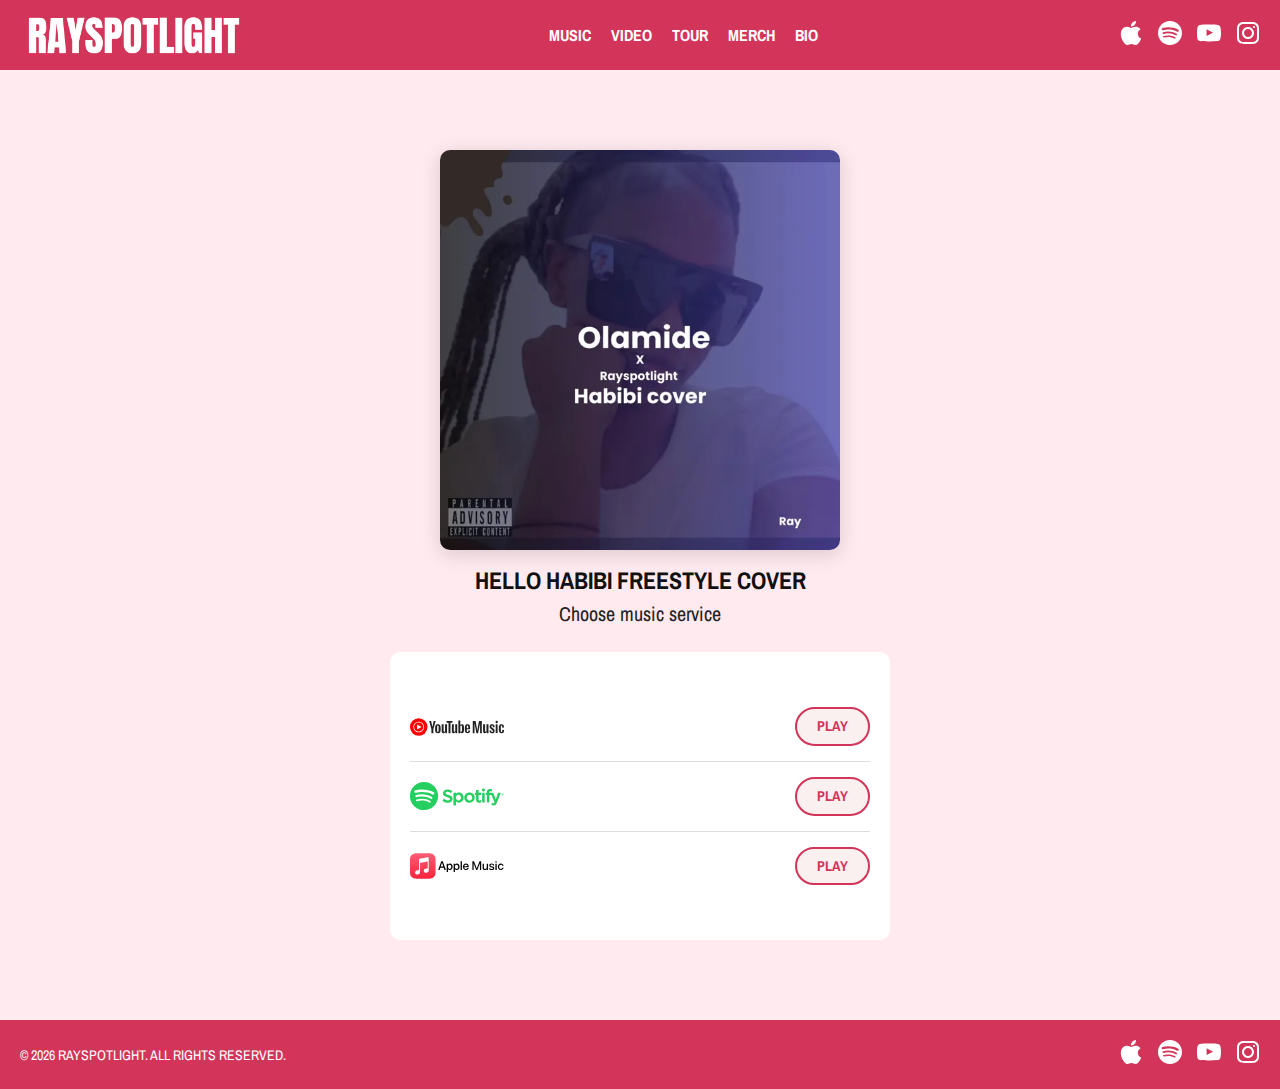
<file: music/hello-habibi-freestyle-cover.html>
<!DOCTYPE html>
<html lang="en">
<head>
<meta charset="UTF-8">
<meta name="viewport" content="width=device-width, initial-scale=1.0">
<meta name="author" content="Gbemisola Oyeniyi">	
<link rel="icon" href="/favicon.ico" type="image/x-icon">
<link rel="apple-touch-icon" sizes="180x180" href="/assets/apple-touch-icon.png">
<link rel="icon" type="image/png" sizes="32x32" href="/assets/favicon-32x32.png">
<link rel="icon" type="image/png" sizes="16x16" href="/assets/favicon-16x16.png">
<link rel="manifest" href="/assets/site.webmanifest">
<link rel="stylesheet" href="/styles.css">
<title>Hello Habibi Freestyle Cover | RaySpotlight Official Music</title>
<link rel="preconnect" href="https://fonts.googleapis.com">
<link href="https://fonts.googleapis.com/css2?family=Archivo+Narrow&family=Anton&display=swap" rel="stylesheet">
<link rel="canonical" href="https://rayspotlight.com" />    
<meta name="description" content="RaySpotlight's cover of 'Hello Habibi Freestyle'. Stream this Nigerian female rapper's unique take on the classic.">

<meta property="og:title" content="Hello Habibi Freestyle Cover | RaySpotlight Official">
<meta property="og:image" content="https://rayspotlight.com/assets/hello-habibi-freestyle-cover.webp">
<meta property="og:audio" content="https://youtu.be/Avs6o4b-mrA">
<meta property="music:duration" content="158"> 

<meta name="twitter:player" content="https://youtu.be/Avs6o4b-mrA">
<link rel="alternate" href="spotify:track:1IQDYq87rgs2FW5IDmckBl" media="(prefers-color-scheme: dark)">
<link rel="alternate" href="apple-music://music.apple.com/ng/album/olamide-hello-habibi-freestyle/1773198502" media="(prefers-color-scheme: light)">

<script type="application/ld+json">
  {
    "@context": "https://schema.org",
    "@type": "MusicRecording",
    "name": "Hello Habibi Freestyle Cover",
    "duration": "PT2M38S",
    "audio": {
      "contentUrl": "https://youtu.be/Avs6o4b-mrA"
    }
  }
  </script>    
</head>
<body>
<header>
<div class="container header-container">
<a href="/" class="logo">
<img src="/assets/logo.png" alt="RaySpotlight Logo">
</a>

<nav class="desktop-nav">
<ul>
<li><a href="/music.html">Music</a></li>
<li><a href="/video.html">Video</a></li>
<li><a href="/tour.html">Tour</a></li>
<li><a href="/merch.html">Merch</a></li>
<li><a href="/biography.html">Bio</a></li>  
</ul>
</nav>

<div class="icon-buttons desktop-icons">
<a href="https://music.apple.com/ca/artist/rayspotlight/1672692538" target="_blank">
<img src="/assets/apple-music.svg" alt="Apple Music">
</a>
<a href="https://open.spotify.com/artist/1FnTXPRuJavJLHXZP3fSZ1" target="_blank">
<img src="/assets/spotify.svg" alt="Spotify">
</a>
<a href="https://www.youtube.com/@Rayspotlight" target="_blank">
<img src="/assets/youtube.svg" alt="YouTube">
</a>
<a href="https://www.instagram.com/rayspotlight" target="_blank">
<img src="/assets/instagram.svg" alt="Instagram">
</a>
</div>
<button class="menu-btn" aria-label="Open menu">
<img src="/assets/menu.svg" alt="Menu">
</button>
</div>

<nav class="mobile-menu">
<ul>
<li><a href="/music.html">Music</a></li>
<li><a href="/video.html">Video</a></li>
<li><a href="/tour.html">Tour</a></li>
<li><a href="/merch.html">Merch</a></li>
<li><a href="/biography.html">Bio</a></li>  
</ul>
<div class="icon-buttons">
<a href="https://music.apple.com/ca/artist/rayspotlight/1672692538" target="_blank">
<img src="/assets/apple-music.svg" alt="Apple Music">
</a>
<a href="https://open.spotify.com/artist/1FnTXPRuJavJLHXZP3fSZ1" target="_blank">
<img src="/assets/spotify.svg" alt="Spotify">
</a>
<a href="https://www.youtube.com/@Rayspotlight" target="_blank">
<img src="/assets/youtube.svg" alt="YouTube">
</a>
<a href="https://www.instagram.com/rayspotlight" target="_blank">
<img src="/assets/instagram.svg" alt="Instagram">
</a>
</div>
</nav>
</header>

<main>
<div class="music-container">
<div class="music-content">
<img src="/assets/hello-habibi-freestyle-cover.webp" alt="Hello Habibi Freestyle Cover Art" class="music-cover">
<h2 class="song-title">Hello Habibi Freestyle Cover</h2>
<p class="service-text">Choose music service</p>
            
<div class="play-options">
<div class="play-option">
<img src="/assets/logo_youtubemusic_onlight.svg" alt="YouTube Music" class="service-logo">
<a href="https://youtu.be/Avs6o4b-mrA?feature=shared" target="_blank" class="music-button">
<span>Play</span>
</a>
</div>

<div class="play-option">
<img src="/assets/logo_spotify_onlight.svg" alt="Spotify" class="service-logo">
<a href="https://open.spotify.com/track/1IQDYq87rgs2FW5IDmckBl" target="_blank" class="music-button">
<span>Play</span>
</a>
</div>

<div class="play-option">
<img src="/assets/logo_applemusic_onlight.svg" alt="Apple Music" class="service-logo">
<a href="https://music.apple.com/ng/album/olamide-hello-habibi-freestyle/1773198502" target="_blank" class="music-button">
<span>Play</span>
</a>
</div>
</div>
</div>
</div>
</main>

<footer>
<div class="container footer-container">
<div class="footer-text">
&copy; <span id="year"></span> RAYSPOTLIGHT. ALL RIGHTS RESERVED.
</div>
<div class="footer-icons">
<a href="https://music.apple.com/ca/artist/rayspotlight/1672692538" target="_blank">
<img src="/assets/apple-music.svg" alt="Apple Music">
</a>
<a href="https://open.spotify.com/artist/1FnTXPRuJavJLHXZP3fSZ1" target="_blank">
<img src="/assets/spotify.svg" alt="Spotify">
</a>
<a href="https://www.youtube.com/@Rayspotlight" target="_blank">
<img src="/assets/youtube.svg" alt="YouTube">
</a>
<a href="https://www.instagram.com/rayspotlight" target="_blank">
<img src="/assets/instagram.svg" alt="Instagram">
</a>
</div>
</div>
</footer>

<script src="/script.js"></script>
</body>
</html>
</file>
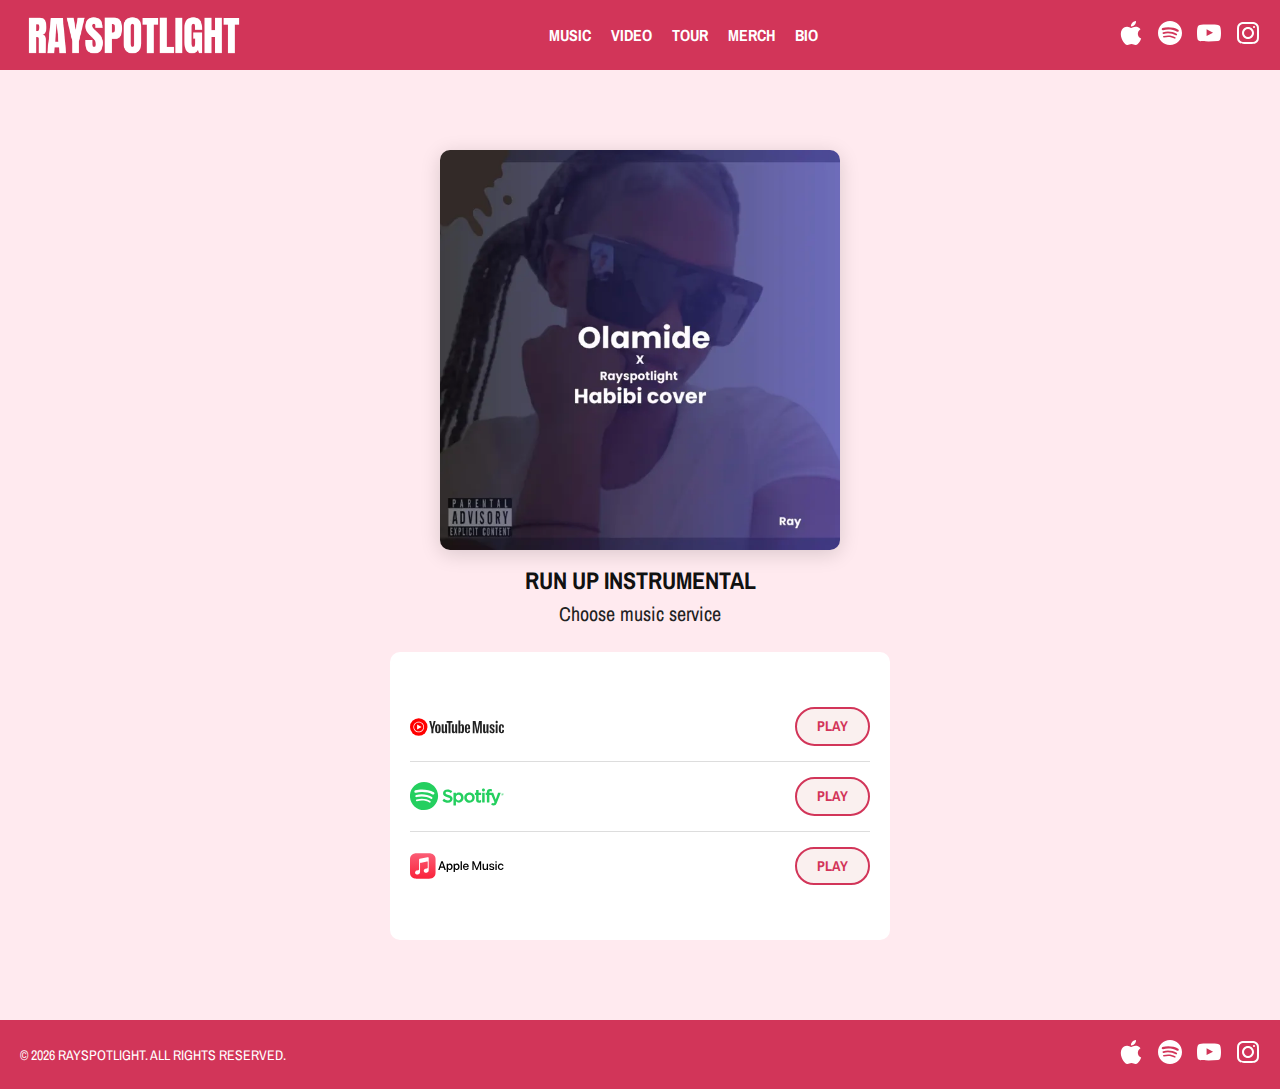
<file: music/run-up-instrumental.html>
<!DOCTYPE html>
<html lang="en">
<head>
<meta charset="UTF-8">
<meta name="viewport" content="width=device-width, initial-scale=1.0">
<meta name="author" content="Gbemisola Oyeniyi">	
<link rel="icon" href="/favicon.ico" type="image/x-icon">
<link rel="apple-touch-icon" sizes="180x180" href="/assets/apple-touch-icon.png">
<link rel="icon" type="image/png" sizes="32x32" href="/assets/favicon-32x32.png">
<link rel="icon" type="image/png" sizes="16x16" href="/assets/favicon-16x16.png">
<link rel="manifest" href="/assets/site.webmanifest">	  
<link rel="stylesheet" href="/styles.css">
<link rel="preconnect" href="https://fonts.googleapis.com">
<link href="https://fonts.googleapis.com/css2?family=Archivo+Narrow&family=Anton&display=swap" rel="stylesheet">
<link rel="canonical" href="https://rayspotlight.com" />  
<title>Run Up (Instrumental) | RaySpotlight Official Music</title>
<meta name="description" content="Instrumental version of 'Run Up' by Nigerian female rapper RaySpotlight. Stream now on all platforms.">

<meta property="og:title" content="Run Up (Instrumental) | RaySpotlight Official">
<meta property="og:image" content="https://rayspotlight.com/assets/run-up-instrumental-cover.webp">
<meta property="og:audio" content="https://youtu.be/7XlkivWt_DM">
<meta property="music:duration" content="168">

<meta name="twitter:player" content="https://youtu.be/7XlkivWt_DM">
<link rel="alternate" href="spotify:track:4D52nhGeKCQYLE5JfeFAsB" media="(prefers-color-scheme: dark)">
<link rel="alternate" href="apple-music://music.apple.com/ng/album/run-up-instrumenta/1732976973" media="(prefers-color-scheme: light)">

 <script type="application/ld+json">
  {
    "@context": "https://schema.org",
    "@type": "MusicRecording",
    "name": "Run Up (Instrumental)",
    "duration": "PT2M48S",
    "audio": {
      "contentUrl": "https://youtu.be/7XlkivWt_DM"
    }
  }
  </script>    
</head>
<body>
<header>
<div class="container header-container">
<a href="/" class="logo">
<img src="/assets/logo.png" alt="RaySpotlight Logo">
</a>

<nav class="desktop-nav">
<ul>
<li><a href="/music.html">Music</a></li>
<li><a href="/video.html">Video</a></li>
<li><a href="/tour.html">Tour</a></li>
<li><a href="/merch.html">Merch</a></li>
<li><a href="/biography.html">Bio</a></li> 
</ul>
</nav>

<div class="icon-buttons desktop-icons">
<a href="https://music.apple.com/ca/artist/rayspotlight/1672692538" target="_blank">
<img src="/assets/apple-music.svg" alt="Apple Music">
</a>
<a href="https://open.spotify.com/artist/1FnTXPRuJavJLHXZP3fSZ1" target="_blank">
<img src="/assets/spotify.svg" alt="Spotify">
</a>
<a href="https://www.youtube.com/@Rayspotlight" target="_blank">
<img src="/assets/youtube.svg" alt="YouTube">
</a>
<a href="https://www.instagram.com/rayspotlight" target="_blank">
<img src="/assets/instagram.svg" alt="Instagram">
</a>
</div>
<button class="menu-btn" aria-label="Open menu">
<img src="/assets/menu.svg" alt="Menu">
</button>
</div>
<nav class="mobile-menu">
<ul>
<li><a href="/music.html">Music</a></li>
<li><a href="/video.html">Video</a></li>
<li><a href="/tour.html">Tour</a></li>
<li><a href="/merch.html">Merch</a></li>
<li><a href="/biography.html">Bio</a></li> 
</ul>

 <div class="icon-buttons">
 <a href="https://music.apple.com/ca/artist/rayspotlight/1672692538" target="_blank">
 <img src="/assets/apple-music.svg" alt="Apple Music">
 </a>
 <a href="https://open.spotify.com/artist/1FnTXPRuJavJLHXZP3fSZ1" target="_blank">
 <img src="/assets/spotify.svg" alt="Spotify">
 </a>
 <a href="https://www.youtube.com/@Rayspotlight" target="_blank">
 <img src="/assets/youtube.svg" alt="YouTube">
 </a>
 <a href="https://www.instagram.com/rayspotlight" target="_blank">
 <img src="/assets/instagram.svg" alt="Instagram">
 </a>
 </div>
 </nav>
 </header>

<main>
<div class="music-container">
<div class="music-content">
<img src="/assets/hello-habibi-freestyle-cover.webp" alt="Hello Habibi Freestyle Cover Art" class="music-cover">
<h2 class="song-title">Run Up Instrumental</h2>
<p class="service-text">Choose music service</p>
            
<div class="play-options">
<div class="play-option">
<img src="/assets/logo_youtubemusic_onlight.svg" alt="YouTube Music" class="service-logo">
<a href="https://youtu.be/7XlkivWt_DM" target="_blank" class="music-button">
<span>Play</span>
</a>
</div>

<div class="play-option">
<img src="/assets/logo_spotify_onlight.svg" alt="Spotify" class="service-logo">
<a href="https://open.spotify.com/track/4D52nhGeKCQYLE5JfeFAsB" target="_blank" class="music-button">
<span>Play</span>
</a>
</div>

<div class="play-option">
<img src="/assets/logo_applemusic_onlight.svg" alt="Apple Music" class="service-logo">
<a href="https://music.apple.com/ng/album/run-up-instrumenta/1732976973" target="_blank" class="music-button">
<span>Play</span>
</a>
</div>
</div>
</div>
</div>
</main>

<footer>
<div class="container footer-container">
<div class="footer-text">
&copy; <span id="year"></span> RAYSPOTLIGHT. ALL RIGHTS RESERVED.
</div>
<div class="footer-icons">
<a href="https://music.apple.com/ca/artist/rayspotlight/1672692538" target="_blank">
<img src="/assets/apple-music.svg" alt="Apple Music">
</a>
<a href="https://open.spotify.com/artist/1FnTXPRuJavJLHXZP3fSZ1" target="_blank">
<img src="/assets/spotify.svg" alt="Spotify">
</a>
<a href="https://www.youtube.com/@Rayspotlight" target="_blank">
<img src="/assets/youtube.svg" alt="YouTube">
</a>
<a href="https://www.instagram.com/rayspotlight" target="_blank">
<img src="/assets/instagram.svg" alt="Instagram">
</a>
</div>
</div>
</footer>

<script src="/script.js"></script>
</body>
</html>
</file>
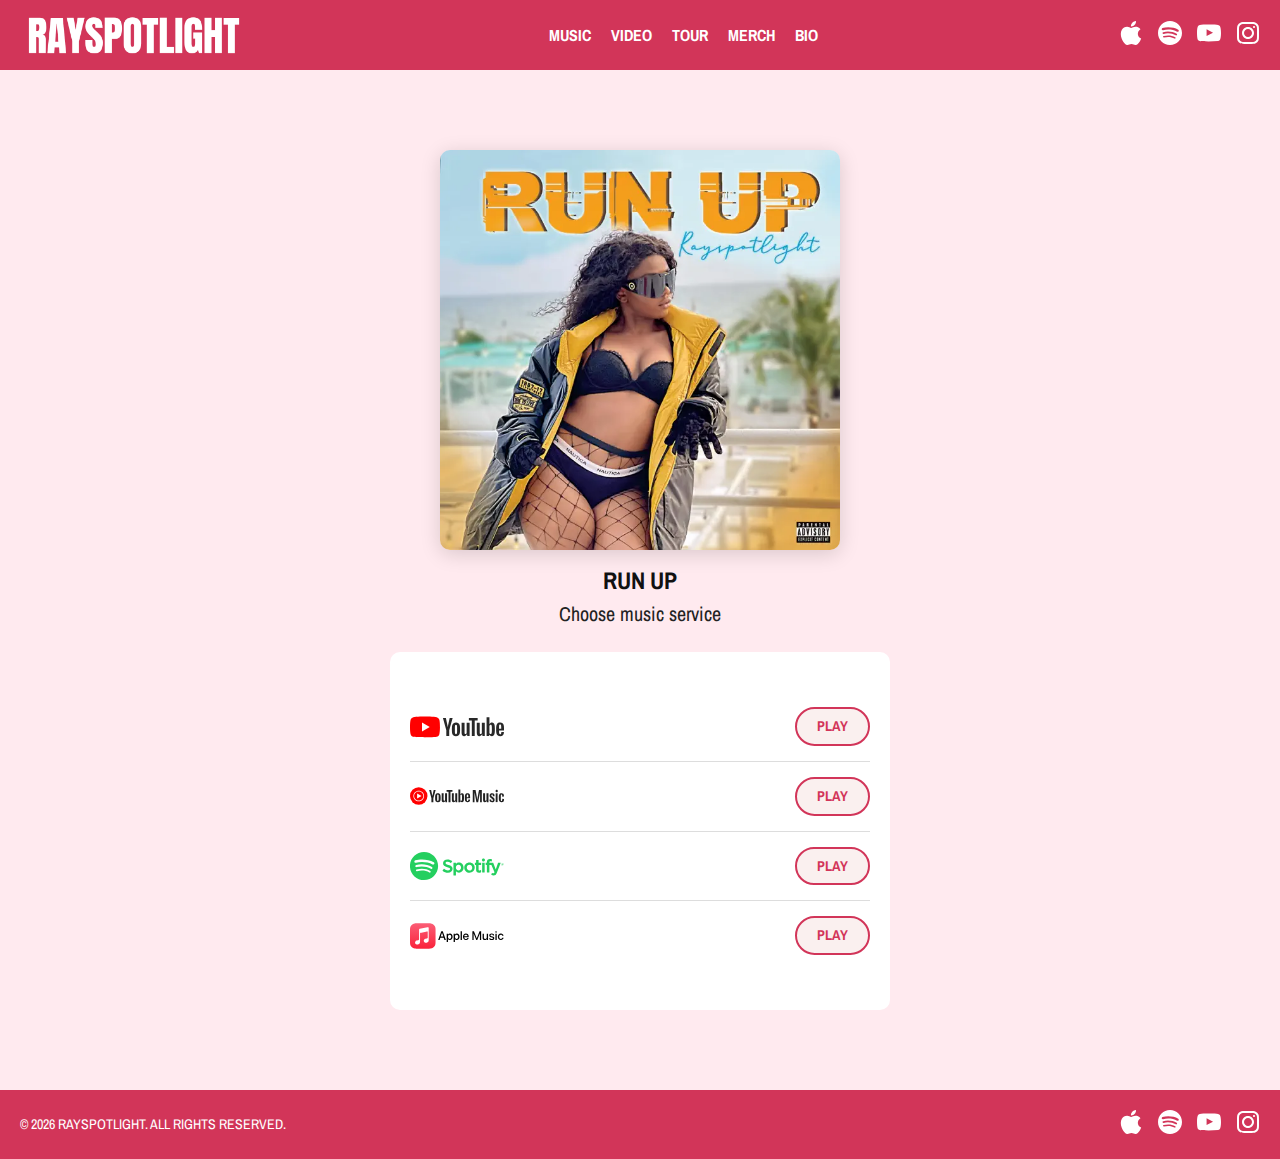
<file: music/run-up.html>
<!DOCTYPE html>
<html lang="en">
<head>
<meta charset="UTF-8">
<meta name="viewport" content="width=device-width, initial-scale=1.0">
<meta name="author" content="Gbemisola Oyeniyi">	
<link rel="icon" href="/favicon.ico" type="image/x-icon">
<link rel="apple-touch-icon" sizes="180x180" href="/assets/apple-touch-icon.png">
<link rel="icon" type="image/png" sizes="32x32" href="/assets/favicon-32x32.png">
<link rel="icon" type="image/png" sizes="16x16" href="/assets/favicon-16x16.png">
<link rel="manifest" href="/assets/site.webmanifest">    
<link rel="stylesheet" href="/styles.css">
<title>Run Up | RaySpotlight Official Music</title>
<meta name="description" content="Stream 'Run Up' by Nigerian female rapper RaySpotlight. Official audio available on YouTube, Spotify, Apple Music, and more.">
<meta name="keywords" content="RaySpotlight, Run Up, Nigerian rapper, Afrobeats, download Run Up">

<meta property="og:title" content="Run Up | RaySpotlight Official">
<meta property="og:description" content="Official audio for 'Run Up' - the hit single by Nigerian female rapper RaySpotlight">
<meta property="og:url" content="https://rayspotlight.com/music/run-up.html">
<meta property="og:image" content="https://rayspotlight.com/assets/run-up-cover.webp">
<meta property="og:type" content="music.song">
<meta property="og:audio" content="https://youtu.be/VxgY85DFdCI">
<meta property="music:duration" content="168">

<meta name="twitter:card" content="player">
<meta name="twitter:player" content="https://youtu.be/VxgY85DFdCI">
<meta name="twitter:player:width" content="1280">
<meta name="twitter:player:height" content="720">

<link rel="alternate" href="spotify:track:70i0kegFCg5Le3vUKf0gEv" media="(prefers-color-scheme: dark)">
<link rel="alternate" href="apple-music://music.apple.com/ng/album/run-up/1672693237" media="(prefers-color-scheme: light)">

<script type="application/ld+json">
  {
    "@context": "https://schema.org",
    "@type": "MusicRecording",
    "name": "Run Up",
    "url": "https://rayspotlight.com/music/run-up.html",
    "image": "https://rayspotlight.com/assets/run-up-cover.webp",
    "byArtist": {
      "@type": "MusicGroup",
      "name": "RaySpotlight",
      "url": "https://rayspotlight.com"
    },
    "duration": "PT2M48S",
    "audio": {
      "@type": "AudioObject",
      "contentUrl": "https://youtu.be/VxgY85DFdCI",
      "encodingFormat": "audio/mpeg"
    }
  }
  </script>    
</head>
<body>
<header>
<div class="container header-container">
<a href="/" class="logo">
<img src="/assets/logo.png" alt="RaySpotlight Logo">
</a>
<nav class="desktop-nav">
<ul>
<li><a href="/music.html">Music</a></li>
<li><a href="/video.html">Video</a></li>
<li><a href="/tour.html">Tour</a></li>
<li><a href="/merch.html">Merch</a></li>
<li><a href="/biography.html">Bio</a></li>  
</ul>
</nav>
<div class="icon-buttons desktop-icons">
<a href="https://music.apple.com/ca/artist/rayspotlight/1672692538" target="_blank">
<img src="/assets/apple-music.svg" alt="Apple Music">
</a>
<a href="https://open.spotify.com/artist/1FnTXPRuJavJLHXZP3fSZ1" target="_blank">
<img src="/assets/spotify.svg" alt="Spotify">
</a>
<a href="https://www.youtube.com/@Rayspotlight" target="_blank">
<img src="/assets/youtube.svg" alt="YouTube">
</a>
<a href="https://www.instagram.com/rayspotlight" target="_blank">
<img src="/assets/instagram.svg" alt="Instagram">
</a>
</div>
<button class="menu-btn" aria-label="Open menu">
<img src="/assets/menu.svg" alt="Menu">
</button>
</div>
<nav class="mobile-menu">
<ul>
<li><a href="/music.html">Music</a></li>
<li><a href="/video.html">Video</a></li>
<li><a href="/tour.html">Tour</a></li>
<li><a href="/merch.html">Merch</a></li>
<li><a href="/biography.html">Bio</a></li>  
</ul>
<div class="icon-buttons">
<a href="https://music.apple.com/ca/artist/rayspotlight/1672692538" target="_blank">
<img src="/assets/apple-music.svg" alt="Apple Music">
</a>
<a href="https://open.spotify.com/artist/1FnTXPRuJavJLHXZP3fSZ1" target="_blank">
<img src="/assets/spotify.svg" alt="Spotify">
</a>
<a href="https://www.youtube.com/@Rayspotlight" target="_blank">
<img src="/assets/youtube.svg" alt="YouTube">
</a>
<a href="https://www.instagram.com/rayspotlight" target="_blank">
<img src="/assets/instagram.svg" alt="Instagram">
</a>
</div>
</nav>
</header>

<main>
<div class="music-container">
<div class="music-content">
<img src="/assets/run-up-cover.webp" alt="Run Up Cover Art" class="music-cover">
<h2 class="song-title">Run Up</h2>
<p class="service-text">Choose music service</p>
            
<div class="play-options">
<div class="play-option">
<img src="/assets/logo_youtube_onlight.svg" alt="YouTube" class="service-logo">
<a href="https://youtu.be/VxgY85DFdCI" target="_blank" class="music-button">
<span>Play</span>
</a>
</div>
                
<div class="play-option">
<img src="/assets/logo_youtubemusic_onlight.svg" alt="YouTube Music" class="service-logo">
<a href="https://youtu.be/9KXwEcJOdqk" target="_blank" class="music-button">
<span>Play</span>
</a>
</div>
                
<div class="play-option">
<img src="/assets/logo_spotify_onlight.svg" alt="Spotify" class="service-logo">
<a href="https://open.spotify.com/track/70i0kegFCg5Le3vUKf0gEv" target="_blank" class="music-button">
<span>Play</span>
</a>
</div>
                
<div class="play-option">
<img src="/assets/logo_applemusic_onlight.svg" alt="Apple Music" class="service-logo">
<a href="https://music.apple.com/ng/album/run-up/1672693237" target="_blank" class="music-button">
<span>Play</span>
</a>
</div>
</div>
</div>
</div>
</main>

<footer>
<div class="container footer-container">
<div class="footer-text">
&copy; <span id="year"></span> RAYSPOTLIGHT. ALL RIGHTS RESERVED.
</div>
<div class="footer-icons">
<a href="https://music.apple.com/ca/artist/rayspotlight/1672692538" target="_blank">
<img src="/assets/apple-music.svg" alt="Apple Music">
</a>
<a href="https://open.spotify.com/artist/1FnTXPRuJavJLHXZP3fSZ1" target="_blank">
<img src="/assets/spotify.svg" alt="Spotify">
</a>
<a href="https://www.youtube.com/@Rayspotlight" target="_blank">
<img src="/assets/youtube.svg" alt="YouTube">
</a>
<a href="https://www.instagram.com/rayspotlight" target="_blank">
<img src="/assets/instagram.svg" alt="Instagram">
</a>
</div>
</div>
</footer>

<script src="/script.js"></script>
</body>
</html>
</file>
<file: styles.css>
@import url('https://fonts.googleapis.com/css2?family=Archivo+Narrow:wght@400;700&display=swap');

:root {
--header-bg: #d23559;
--accent-color: #faf0ef;
--body-bg: #ffeaef;
--max-width: 1600px;
--transition: all 0.3s ease-in-out;
--heading-size: 24px;
--sub-heading-size: 20px;
--text-size: 18px;
}

* {
margin: 0;
padding: 0;
box-sizing: border-box;
}

body {
font-family: 'Archivo Narrow', sans-serif;
font-weight: 400;
background-color: var(--body-bg);
display: flex;
line-height: 1.3;
flex-direction: column;
min-height: 100vh;
}

.container {
max-width: var(--max-width);
margin: 0 auto;
padding: 0 20px;
}

header {
background-color: var(--header-bg);
padding: 15px 0;
}

.header-container {
display: flex;
justify-content: space-between;
align-items: center;
}

.logo img {
height: 40px;
width: auto;
display: block;
}

.desktop-nav ul {
display: flex;
gap: 20px;
list-style: none;
}

.desktop-nav a {
color: white;
text-decoration: none;
font-weight: bold;
text-transform: uppercase;
}

.icon-buttons {
display: flex;
gap: 15px;
}

.icon-buttons a img {
width: 24px;
height: 24px;
transition: var(--transition);
}

.icon-buttons a img:hover {
opacity: 0.8;
}

.menu-btn {
display: none;
background: none;
border: none;
cursor: pointer;
padding: 5px;
}

.menu-btn img {
width: 32px;
height: 32px;
display: block;
}

.mobile-menu {
display: none;
background-color: var(--header-bg);
text-align: center;
padding: 20px 0;
opacity: 0;
transform: translateY(-20px) scale(0.95);
transition: opacity 0.4s ease, transform 0.4s ease;
}

.mobile-menu.show {
display: flex;
flex-direction: column;
align-items: center;
opacity: 1;
transform: translateY(0) scale(1);
}

.mobile-menu ul {
list-style: none;
padding: 0;
}

.mobile-menu a {
color: white;
display: block;
padding: 10px;
text-decoration: none;
font-weight: bold;
text-transform: uppercase;
}

.mobile-menu .icon-buttons {
display: flex;
justify-content: center;
gap: 15px;
margin-top: 15px;
}

.hero {
position: relative;
width: 100%;
padding: 0;
display: flex;
flex-direction: column;
align-items: center;
text-align: center;
}

.hero-video {
width: 100%;
border-radius: 15px;
object-fit: cover;
}

main {
flex: 1;
padding: 40px 20px;
text-align: center;
}

footer {
background-color: var(--header-bg);
color: white;
text-align: center;
padding: 20px 0;
}

.footer-container {
display: flex;
justify-content: space-between;
align-items: center;
max-width: var(--max-width);
margin: 0 auto;
padding: 0 20px;
}

.footer-text {
font-size: 14px;
text-transform: uppercase;
}

.footer-text a {
color: white;
text-decoration: none;
font-weight: bold;
}

.footer-text a:hover {
text-decoration: underline;
}

.footer-icons {
display: flex;
gap: 15px;
align-items: center;
}

.footer-icons a img {
width: 24px;
height: 24px;
transition: var(--transition);
}

.footer-icons a img:hover {
opacity: 0.8;
transform: scale(1.1);
}

.music-header, .video-header {
background-color: var(--header-bg);
color: white;
padding: 10px 20px;
border-radius: 15px 15px 0 0;
text-align: left;
}

.music-header h1, .video-header h1 {
font-size: var(--heading-size);
text-transform: uppercase;
}
 
.music-grid {
display: grid;
grid-template-columns: repeat(auto-fill, minmax(250px, 1fr));
gap: 30px;
padding: 30px;
background-color: white;
border-radius: 0 0 15px 15px;
margin-bottom: 40px;
}

.music-item {
display: flex;
flex-direction: column;
align-items: center;
gap: 10px;
}

.music-title {
color: var(--header-bg);
font-size: var(--sub-heading-size);
text-align: center;
margin-bottom: 10px;
text-transform: uppercase;
font-weight: bold;
}

.music-item img {
width: 100%;
max-width: 300px;
border-radius: 8px;
aspect-ratio: 1/1;
object-fit: cover;
box-shadow: 0 4px 8px rgba(0, 0, 0, 0.1);
margin-bottom: 5px;
}

.music-button {
display: flex;
align-items: center;
gap: 8px;
padding: 10px 20px;
border: 2px solid var(--header-bg);
border-radius: 25px;
background-color: #faf0ef;
color: var(--header-bg);
font-weight: bold;
text-transform: uppercase;
text-decoration: none;
transition: var(--transition);
font-size: 0.9rem;
}

.music-button .button-icon {
width: 16px;
height: 16px;
transition: var(--transition);
}

.music-button:hover, .music-button:focus, .return-home-button:hover, .return-home-button:focus {
background-color: var(--header-bg);
color: white;
}

.music-button:hover .button-icon, .music-button:focus .button-icon {
filter: brightness(0) invert(1);
}

.music-container {
max-width: 800px;
margin: 0 auto;
padding: 40px 0;
}

.music-content {
display: flex;
flex-direction: column;
align-items: center;
gap: 5px;
}

.music-cover {
width: 100%;
max-width: 400px;
border-radius: 10px;
box-shadow: 0 4px 20px rgba(0, 0, 0, 0.15);
}

.song-title {
font-size: var(--heading-size);
color: #111;
text-transform: uppercase;
margin-top: 10px;
}

.service-text {
font-size: var(--sub-heading-size);
color: #222;
margin-bottom: 20px;
}

.play-options {
width: 100%;
max-width: 500px;
background-color: white;
padding: 40px 20px;
border-radius: 10px;
}

.play-option {
display: flex;
justify-content: space-between;
align-items: center;
padding: 15px 0;
border-bottom: 1px solid #ddd;
}

.play-option:last-child {
border-bottom: none;
}

.service-logo {
height: 30px;
width: auto;
}

.music-content .music-button {
padding: 8px 20px;
font-size: 0.9rem;
margin-left: 20px;
}

.video-grid {
display: grid;
background-color: white;
grid-template-columns: repeat(auto-fill, minmax(250px, 1fr));
gap: 20px;
padding: 20px;
border-radius: 0 0 15px 15px;
margin: 0 auto;
box-sizing: border-box;
}

.video-item {
display: block;
text-decoration: none;
align-items: center;
color: var(--header-bg);
transition: transform 0.3s ease;
width: 100%;
max-width: 100%;
overflow: hidden;
}

.video-item:hover {
transform: translateY(-5px);
}

.video-thumbnail {
position: relative;
width: 100%;
height: 0;
padding-bottom: 56.25%; 
background-size: cover;
background-position: center;
border-radius: 8px;
overflow: hidden;
margin-bottom: 20px;
}

.play-icon-container {
position: absolute;
top: 50%;
left: 50%;
transform: translate(-50%, -50%);
width: 60px;
height: 60px;
background-color: rgba(255, 255, 255, 0.2);
border-radius: 50%;
display: flex;
align-items: center;
justify-content: center;
transition: background-color 0.3s ease;
}

.video-item:hover .play-icon-container {
background-color: rgba(255, 255, 255, 0.3);
}

.play-icon {
width: 24px;
height: 24px;
filter: brightness(0) invert(1);
transition: filter 0.3s ease;
}

.video-item:hover .play-icon {
filter: none;
}

.video-title {
font-size: var(--sub-heading-size);
margin-bottom: 20px;
text-align: center;
font-weight: 500;
}

.bento-grid {
display: grid;
grid-template-columns: repeat(3, 1fr);
grid-auto-rows: minmax(150px, auto);
gap: 20px;
max-width: var(--max-width);
margin: 40px auto;
}

.bento-item {
background: white;
border-radius: 12px;
overflow: hidden;
box-shadow: 0 4px 12px rgba(0, 0, 0, 0.1);
transition: transform 0.3s ease, box-shadow 0.3s ease;
}

.bento-item:hover {
transform: translateY(-5px);
box-shadow: 0 8px 16px rgba(0, 0, 0, 0.15);
}

.bento-item.double-width {
grid-column: span 2;
}
.bento-item.double-height {
grid-row: span 2;
}

@media (max-width: 768px) {
.bento-item.double-width,
.bento-item.double-height {
grid-column: span 1;
grid-row: span 1;
  }
}

.bento-header {
background: var(--header-bg);
color: white;
padding: 14px 20px;
font-family: 'Anton', sans-serif;
font-size: var(--heading-size);
text-transform: uppercase;
border-radius: 12px 12px 0 0;
display: flex;
justify-content: space-between;
align-items: center;
}

.bento-header a {
color: white;
text-decoration: none;
font-size: calc(var(--heading-size) - 2px);
transition: opacity 0.3s ease;
}

.bento-header a:hover {
opacity: 0.8;
}

.bento-content {
padding: 20px;
background: white;
border-radius: 0 0 12px 12px;
height: calc(100% - 52px);
}

.empty-state {
text-align: center;
padding: 20px;
color: #555;
}

.empty-state p {
margin-bottom: 15px;
font-size: var(--text-size);
}

.empty-state .subscribe-btn {
display: inline-block;
margin-top: 10px;
}

.music-feature {
display: flex;
flex-direction: column;
align-items: center;
gap: 15px;
}

.song-cover {
width: 100%;
max-width: 300px;
border-radius: 8px;
box-shadow: 0 4px 20px rgba(0, 0, 0, 0.1);
}

.stream-links {
display: flex;
gap: 10px;
flex-wrap: wrap;
justify-content: center;
}

.ig-feed {
display: grid;
grid-template-columns: repeat(2, 1fr);
gap: 12px;
padding: 10px !important;
}

.ig-post {
position: relative;
aspect-ratio: 9/16;
border-radius: 8px;
overflow: hidden;
background: #fafafa;
}

.ig-post img {
width: 100%;
height: 100%;
object-fit: cover;
transition: transform 0.4s ease;
}

.ig-post:hover img {
transform: scale(1.05);
}

.ig-view {
position: absolute;
bottom: 10px;
left: 50%;
transform: translateX(-50%);
background: #faf0ef;
color: var(--header-bg);
padding: 4px 8px;
border-radius: 8px;
font-size: 12px;
font-weight: bold;
text-decoration: none;
opacity: 0;
transition: opacity 0.3s ease;
}

.ig-post:hover .ig-view {
opacity: 1;
}

.video-container {
position: relative;
width: 100%;
padding-bottom: 56.25%;
margin-bottom: 0;
border-radius: 8px;
overflow: hidden;
}

.video-container iframe {
position: absolute;
top: 0;
left: 0;
width: 100%;
height: 100%;
border: none;
}

.email-updates {
display: flex;
flex-direction: column;
align-items: center;
justify-content: center;
padding: 30px;
text-align: center;
}

.email-updates p {
margin-bottom: 20px;
color: #555;
font-size: var(--text-size);
}

.email-form {
position: relative;
display: flex;
width: 100%;
max-width: 500px;
gap: 10px;
}

.email-input {
flex: 1;
padding: 12px 20px;
border: 2px solid #ddd;
border-radius: 25px;
font-family: 'Archivo Narrow', sans-serif;
font-size: var(--text-size);
transition: var(--transition);
}

.email-input:focus {
outline: none;
border-color: var(--header-bg);
}

.email-input.invalid {
border-color: #ff0000;
}

.submit-btn {
display: flex;
align-items: center;
justify-content: center;
width: 50px;
padding: 10px;
border: 2px solid var(--header-bg);
border-radius: 25px;
background-color: var(--header-bg);
cursor: pointer;
transition: var(--transition);
}

.submit-btn:hover {
background-color: #b82c4d;
}

.submit-btn:disabled {
opacity: 0.7;
cursor: not-allowed;
}

.submit-btn img {
width: 20px;
height: 20px;
filter: brightness(0) invert(1);
}

.fullscreen-overlay {
position: fixed;
top: 0;
left: 0;
right: 0;
bottom: 0;
background: rgba(255, 255, 255, 0.95);
display: none;
flex-direction: column;
align-items: center;
justify-content: center;
z-index: 1000;
backdrop-filter: blur(2px);
}

.overlay-content {
text-align: center;
max-width: 80%;
padding: 30px;
background: white;
border-radius: 12px;
box-shadow: 0 4px 20px rgba(0, 0, 0, 0.1);
}

.fullscreen-overlay img {
width: 80px;
height: 80px;
margin-bottom: 20px;
}

.fullscreen-overlay p {
font-size: var(--heading-size);
color: var(--header-bg);
text-align: center;
margin-top: 15px;
max-width: 300px;
}

.pulse-animation {
width: 60px;
height: 60px;
border-radius: 50%;
background: var(--header-bg);
animation: pulse 1.5s infinite;
}

@keyframes pulse {
  0% {
transform: scale(0.8);
opacity: 0.5;
  }
  50% {
transform: scale(1.2);
opacity: 1;
  }
  100% {
transform: scale(0.8);
opacity: 0.5;
  }
}

.error-message {
color: #d23559; 
font-size: 14px;
margin-top: 8px;
display: none;
text-align: center;
}

.email-input.error {
border-color: #d23559 !important;
animation: shake 0.5s ease-in-out;
}

@keyframes shake {
  0%, 100% { transform: translateX(0); }
  20%, 60% { transform: translateX(-5px); }
  40%, 80% { transform: translateX(5px); }
}

.success-overlay .overlay-content {
background-color: #faf0ef; 
padding: 30px;
border-radius: 12px;
}

.loading-overlay {
background-color: rgba(255, 255, 255, 0.9);
}

.merch-empty-section {
display: flex;
flex-direction: column;
align-items: center;
padding: 40px 0;
text-align: center;
}

.merch-empty-state {
max-width: 800px;
margin: 0 auto 40px;
}

.merch-empty-state p {
font-size: var(--heading-size);
color: #555;
margin-bottom: 20px;
}

.merch-email-updates {
margin: 0 auto;
max-width: 800px;
width: 100%;
}

.merch-email-updates .bento-item {
background: transparent;
box-shadow: none;
}

.merch-email-updates .bento-content {
background: white;
border-radius: 0 0 12px 12px;
}

.hero {
display: flex;
flex-direction: row;
align-items: center;
justify-content: space-around;
gap: 30px;
max-width: 1400px;
margin: 0 auto;
}

.hero-content {
flex: 1;
max-width: 600px; 
}

.hero-content h1 {
font-size: var(--heading-size);
color: #111;
margin-bottom: 10px;
}

.hero-content p {
font-size: var(--text-size);
color: #555;
margin-bottom: 20px;
}

.hero-slider {
flex: 1;
position: relative;
max-width: 400px;
height: 600px;
overflow: hidden;
border-radius: 10px;
}

.slides {
display: flex;
transition: transform 0.5s ease-in-out;
width: 100%;
height: 100%;
}

.slides img {
width: 100%;
height: 100%;
object-fit: cover;
flex-shrink: 0;
}

.dots {
position: absolute;
bottom: 10px;
left: 50%;
transform: translateX(-50%);
display: flex;
gap: 5px;
}

.dot {
width: 12px;
height: 12px;
background: #ccc;
border-radius: 50%;
cursor: pointer;
transition: background 0.3s ease;
}

.dot.active {
background: var(--header-bg);
}

.racheal {
color: var(--header-bg);
font-weight: 500;
}

.error-page-container {
display: flex;
margin: 0 auto;
justify-content: center;
align-items: center;
flex: 1;
padding: 20px;
max-width: 800px;
}

.error-page {
background: white;
border-radius: 10px;
text-align: center;
padding: 40px 20px;
margin: 0 auto;
width: 90%;
box-shadow: 0 2px 5px rgba(0, 0, 0, 0.1);
}
        
.error-page-image {
max-width: 100px;
margin-bottom: 10px;
}

.return-home-button {
 display: inline-block;
 margin-top: 10px;
 padding: 8px 16px;
 background-color: var(--accent-color);
 color: var(--header-bg);
 border-radius: 25px;
 text-decoration: none;
 font-weight: 500;
 transition: background-color 0.3s ease, transform 0.2s ease;
}
@media (max-width: 1024px) {
  .bento-grid {
grid-template-columns: repeat(2, 1fr);
  }
}

@media (max-width: 768px) {
  .hero {
flex-direction: column;
}
  .merch-empty-state p {
    font-size: var(--sub-heading-size);
  }

.overlay-content {
max-width: 90%;
padding: 20px;
}
  
  .fullscreen-overlay img {
width: 60px;
height: 60px;
}
  
  .fullscreen-overlay p {
font-size: var(--sub-heading-size);
  }

  .bento-grid {
grid-template-columns: 1fr;
  }
  
  .stream-links {
flex-direction: column;
align-items: stretch;
}

  :root {
--heading-size: 18px;
--sub-heading-size: 16px;
--text-size: 12px;
}
  
  .desktop-nav, .desktop-icons {
display: none;
}

  .menu-btn {
display: block;
}
  
  .footer-container {
flex-direction: column;
gap: 15px;
text-align: center;
  }

  .hero {
padding: 5px 0;
}

  .footer-icons {
justify-content: center;
margin-top: 10px;
}

  .music-grid {
grid-template-columns: 1fr;
padding: 20px;
}
    
  .music-item img {
max-width: 100%;
  }
}

@media (min-width: 1024px) {
  .video-grid {
grid-template-columns: repeat(auto-fill, minmax(400px, 1fr));
gap: 30px;
padding: 30px;
  }
  
  .music-grid {
grid-template-columns: repeat(auto-fill, minmax(400px, 1fr));
}
}
</file>
